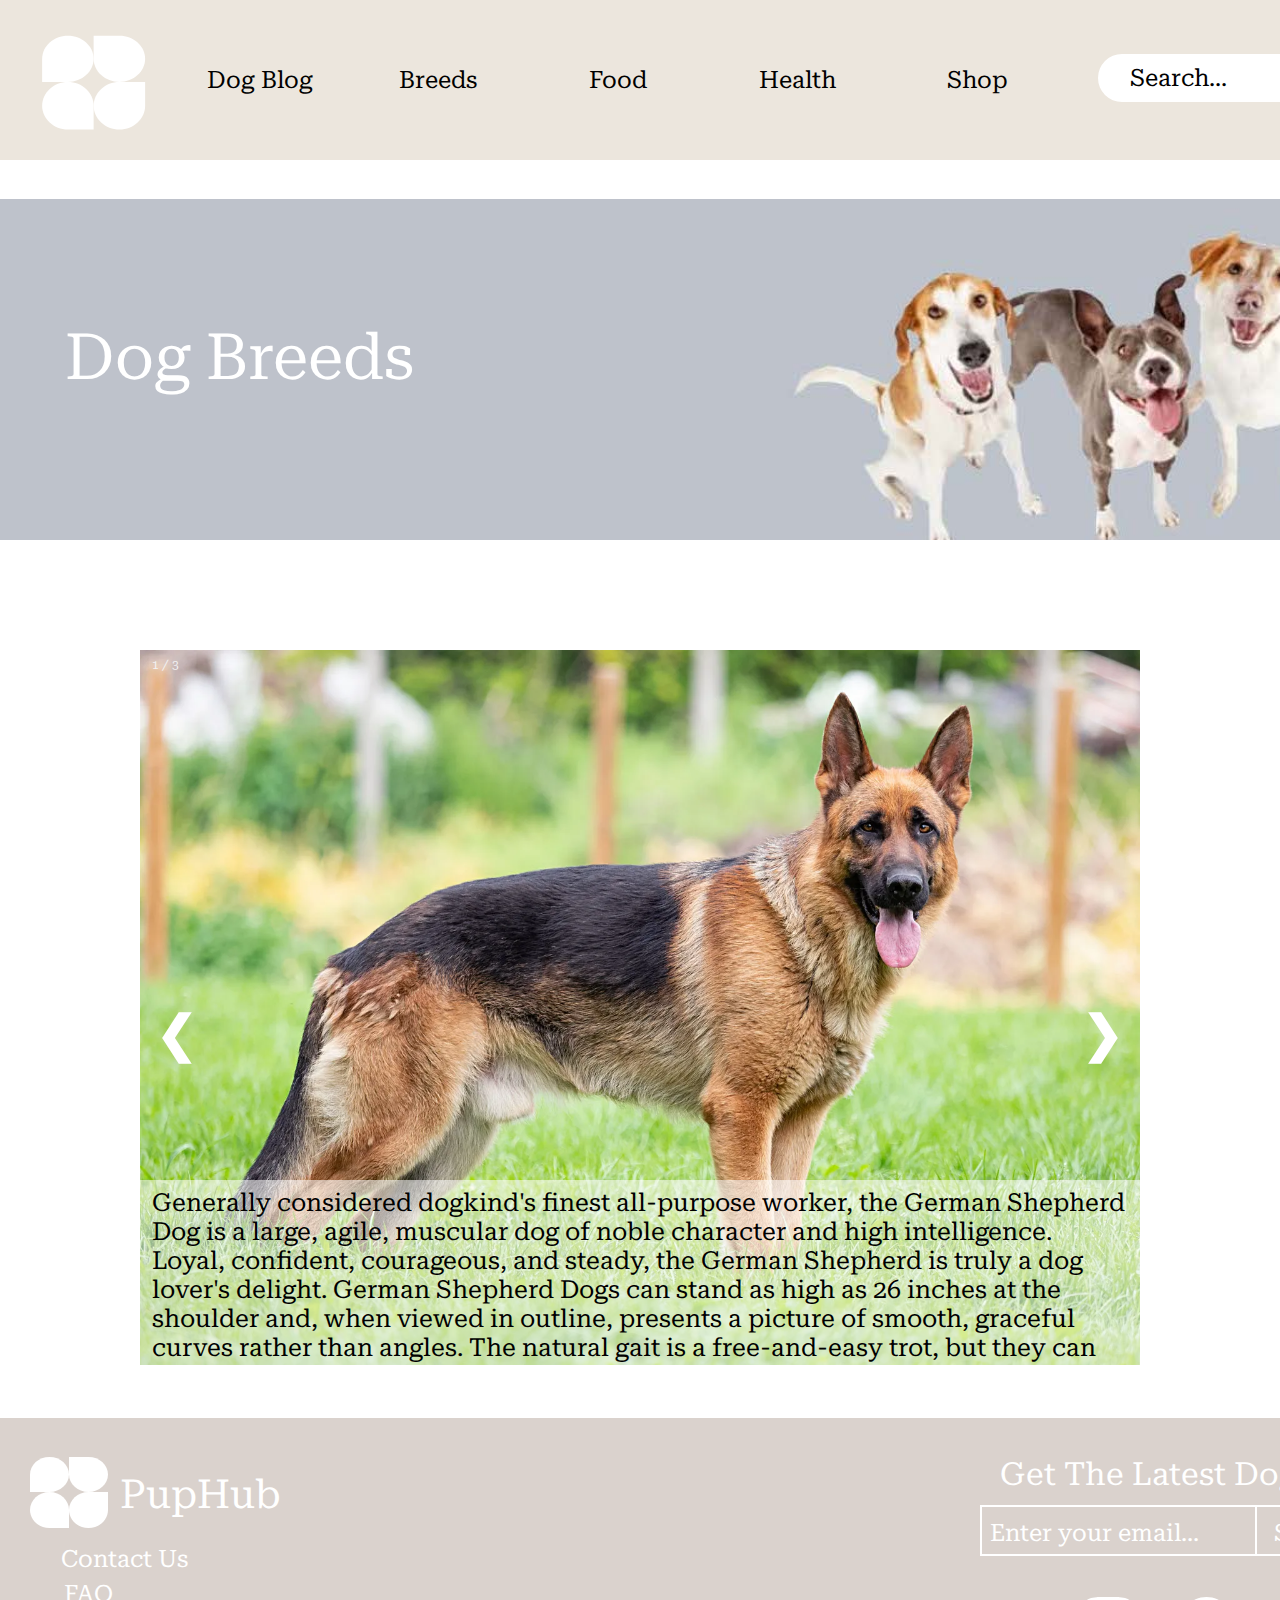
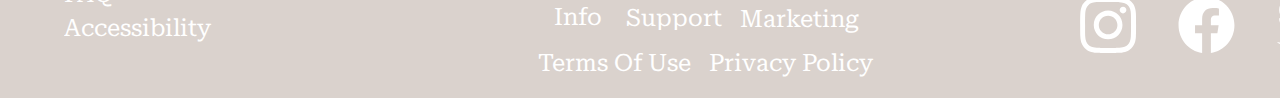
<file: breeds.html>
<!DOCTYPE html>
<html>
  <head>
    <meta charset="utf-8" />
    <meta name="viewport" content="initial-scale=1, width=device-width" />
    <link rel="stylesheet" href="./assets/stylesheets/breeds.css" />
    <link
      rel="stylesheet"
      href="https://fonts.googleapis.com/css2?family=Roboto Serif:wght@400&display=swap"
    />
  </head>
  <body>
    <div class="breeds">
      <div class="footer-frame">
        <img class="icon-instagram" alt="" src="./assets/images/-icon-instagram.svg" />

        <div class="info-frame">
          <div class="info">Info</div>
        </div>
        <div class="support-frame">
          <div class="support">Support</div>
        </div>
        <div class="marketing-frame">
          <div class="marketing">Marketing</div>
        </div>
        <div class="term-of-use-frame">
          <div class="terms-of-use">Terms Of Use</div>
        </div>
        <div class="privacy-frame">
          <div class="privacy-policy">Privacy Policy</div>
        </div>
        <div class="email-frame">
          <div class="enter-your-email">Enter your email...</div>
        </div>
        <div class="subscribe-frame">
          <div class="subscribe">Subscribe</div>
        </div>
        <div class="news-frame">
          <div class="get-the-latest">Get The Latest Dog News!</div>
        </div>
        <img class="logo-icon" alt="" src="./assets/images/logo.svg" />

        <div class="puphub-frame">
          <div class="puphub">PupHub</div>
        </div>
        <div class="contact-us-frame">
          <div class="contact-us">Contact Us</div>
        </div>
        <div class="faq-frame">
          <div class="faq">FAQ</div>
        </div>
        <div class="accessibility-frame">
          <div class="accessibility">Accessibility</div>
        </div>
      </div>
      <div class="breeds-frame">
        <img class="breeds-1-icon" alt="" src="./assets/images/breeds-1@2x.png" />

        <div class="breeds-text-frame">
          <div class="marketing">Dog Breeds</div>
        </div>
      </div>
  <!-- Slideshow container -->
    <div class="slideshow-container">

      <div class="mySlides fade">
          <div class="numbertext">1 / 3</div>
          <img src="./assets/images/German-Shepherd-dog-Alsatian.webp" style="width:100%;" />
          <div class="text">Generally considered dogkind's finest all-purpose worker, the 
            German Shepherd Dog is a large, agile, muscular dog of noble character and high 
            intelligence. Loyal, confident, courageous, and steady, the German Shepherd is 
            truly a dog lover's delight. German Shepherd Dogs can stand as high as 26 inches 
            at the shoulder and, when viewed in outline, presents a picture of smooth, graceful 
            curves rather than angles. The natural gait is a free-and-easy trot, but they can 
            turn it up a notch or two and reach great speeds. There are many reasons why German 
            Shepherds stand in the front rank of canine royalty, but experts say their defining 
            attribute is character: loyalty, courage, confidence, the ability to learn commands 
            for many tasks, and the willingness to put their life on the line in defense of loved 
            ones. German Shepherds will be gentle family pets and steadfast guardians, but, the 
            breed standard says, there's a 'certain aloofness that does not lend itself to immediate 
            and indiscriminate friendships.</div>
      </div>

      <div class="mySlides fade">
          <div class="numbertext">2 / 3</div>
          <img src="./assets/images/Golden_Retriever_Dukedestiny01_drvd.jpg" style="width:100%;" />
          <div class="text">The Golden Retriever, an exuberant Scottish gundog of great beauty, stands 
            among America's most popular dog breeds. They are serious workers at hunting and field work, 
            as guides for the blind, and in search-and-rescue, enjoy obedience and other competitive events, 
            and have an endearing love of life when not at work. The Golden Retriever is a sturdy, muscular 
            dog of medium size, famous for the dense, lustrous coat of gold that gives the breed its name. The 
            broad head, with its friendly and intelligent eyes, short ears, and straight muzzle, is a breed hallmark. 
            In motion, Goldens move with a smooth, powerful gait, and the feathery tail is carried, as breed fanciers 
            say, with a 'merry action.' The most complete records of the development of the Golden Retriever are included 
            in the record books that were kept from 1835 until about 1890 by the gamekeepers at the Guisachan (pronounced 
            Gooeesicun) estate of Lord Tweedmouth at Inverness-Shire, Scotland. These records were released to public notice 
            in Country Life in 1952, when Lord Tweedmouth's great-nephew, the sixth Earl of Ilchester, historian and sportsman, 
            published material that had been left by his ancestor. They provided factual confirmation to the stories that had 
            been handed down through generations. Goldens are outgoing, trustworthy, and eager-to-please family dogs, and relatively 
            easy to train. They take a joyous and playful approach to life and maintain this puppyish behavior into adulthood. These 
            energetic, powerful gundogs enjoy outdoor play. For a breed built to retrieve waterfowl for hours on end, swimming and 
            fetching are natural pastimes.</div>
      </div>

      <div class="mySlides fade">
          <div class="numbertext">3 / 3</div>
          <img src="./assets/images/Labrador-Retrievers-three-colors.jpg" style="width:100%;"/>
          <div class="text">The sweet-faced, lovable Labrador Retriever is America's most popular 
            dog breed. Labs are friendly, outgoing, and high-spirited companions who have more than 
            enough affection to go around for a family looking for a medium-to-large dog. The sturdy,
             well-balanced Labrador Retriever can, depending on the sex, stand from 21.5 to 24.5 inches 
             at the shoulder and weigh between 55 to 80 pounds. The dense, hard coat comes in yellow, black, 
             and a luscious chocolate. The head is wide, the eyes glimmer with kindliness, and the thick, 
             tapering 'otter tail' seems to be forever signaling the breed's innate eagerness. Labs are famously 
             friendly. They are companionable housemates who bond with the whole family, and they socialize well 
             with neighbor dogs and humans alike. But don't mistake his easygoing personality for low energy: 
             The Lab is an enthusiastic athlete that requires lots of exercise, like swimming and marathon games 
             of fetch, to keep physically and mentally fit.</div>
      </div>

      <!-- Next and previous buttons-->
      <a class="prev" onclick="plusSlides(-1)">&#10094;</a>
      <a class="next" onclick="plusSlides(1)">&#10095;</a>
  </div>
  <br>

  <!-- The dots/cicrles -->
  <div style="text-align:center">
      <span class="dot" onclick="currentSlide(1)"></span>
      <span class="dot" onclick="currentSlide(2)"></span>
      <span class="dot" onclick="currentSlide(3)"></span>
  </div>  
      <div class="nav-bar">
        <div class="logo-icon1">
          <a href="index.html"><img src="./assets/images/logo1.svg" style="width: 146px; height: 136px;"></a>
        </div>
        <div class="dog-blog-frame" id="dogBlogFrame">
          <div class="dog-blog">
            <li><a href="dog-blog.html">Dog Blog</a></li>
          </div>
        </div>
        <div class="health-frame" id="breedsFrameContainer1">
          <div class="breeds1">
            <li><a href="breeds.html">Breeds</a></li>
          </div>
        </div>
        <div class="dog-blog-frame" id="foodFrameContainer">
          <div class="food">
            <li><a href="food.html">Food</a></li>
          </div>
        </div>
        <div class="health-frame" id="healthFrameContainer">
          <div class="health">
            <li><a href="health.html">Health</a></li>
          </div>
        </div>
        <div class="shop-frame" id="shopFrameContainer">
          <div class="shop">
            <li><a href="shop.html">Shop</a></li>
          </div>
        </div>
        <div class="search-rectangle">
          <div class="search-bar-white"></div>
          <div class="search">Search...</div>
        </div>
      </div>
    </div>

    <script>
      let slideIndex = 1;
        showSlides(slideIndex);

        // Next/previous controls
        function plusSlides(n) {
            showSlides(slideIndex += n);
        }

        // Thumbnail image controls
        function currentSlide(n) {
            showSlides(slideIndex = n);
        }

        function showSlides(n) {
            let i;
            let slides = document.getElementsByClassName("mySlides");
            let dots = document.getElementsByClassName("dots");
            if (n > slides.length) {slideIndex = 1}
            if (n < 1) {slideIndex = slides.length}
            for (i = 0; i < slides.length; i++) {slides[i].style.display = "none";}
            for (i = 0; i < dots.length; i++) {dots[i].className.replace("active", "");}
            slides[slideIndex-1].style.display = "block"; 
            dots[slideIndex-1].className += "active";
        }
      </script>
  </body>
</html>
</file>
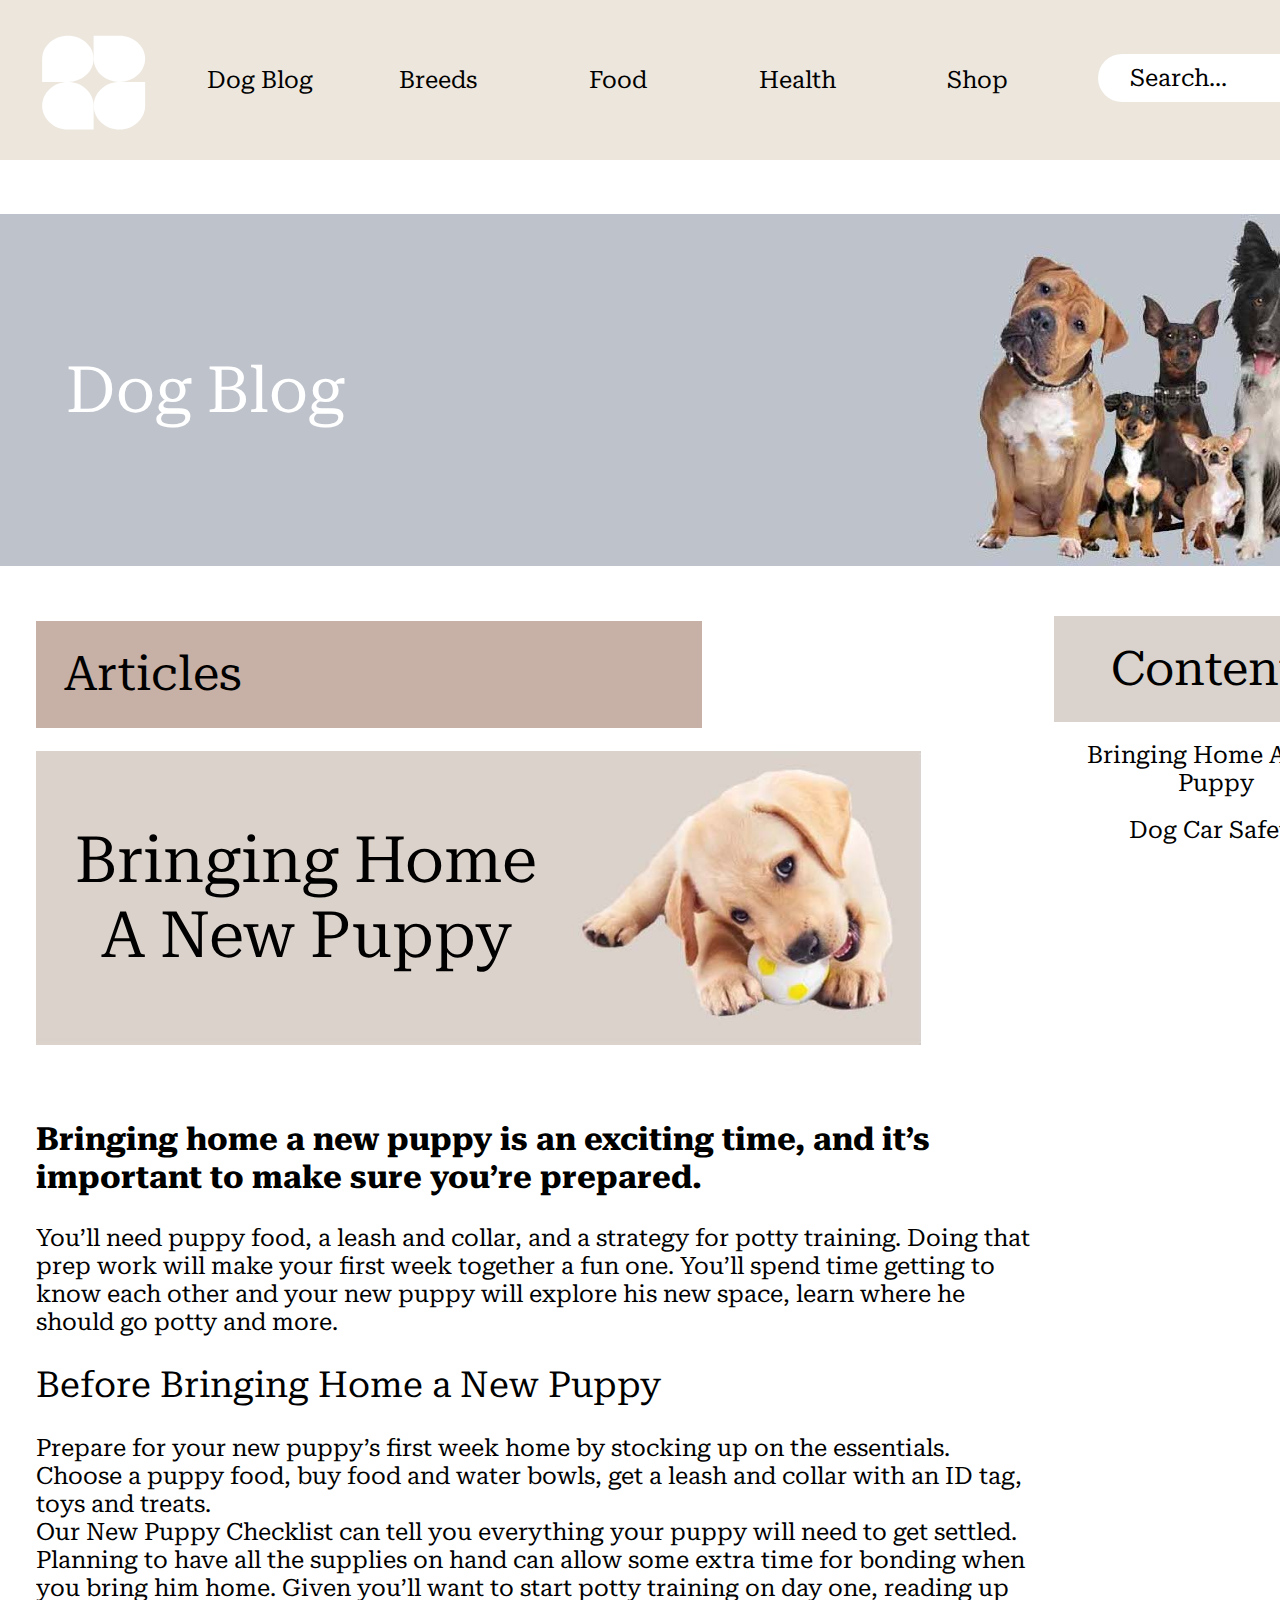
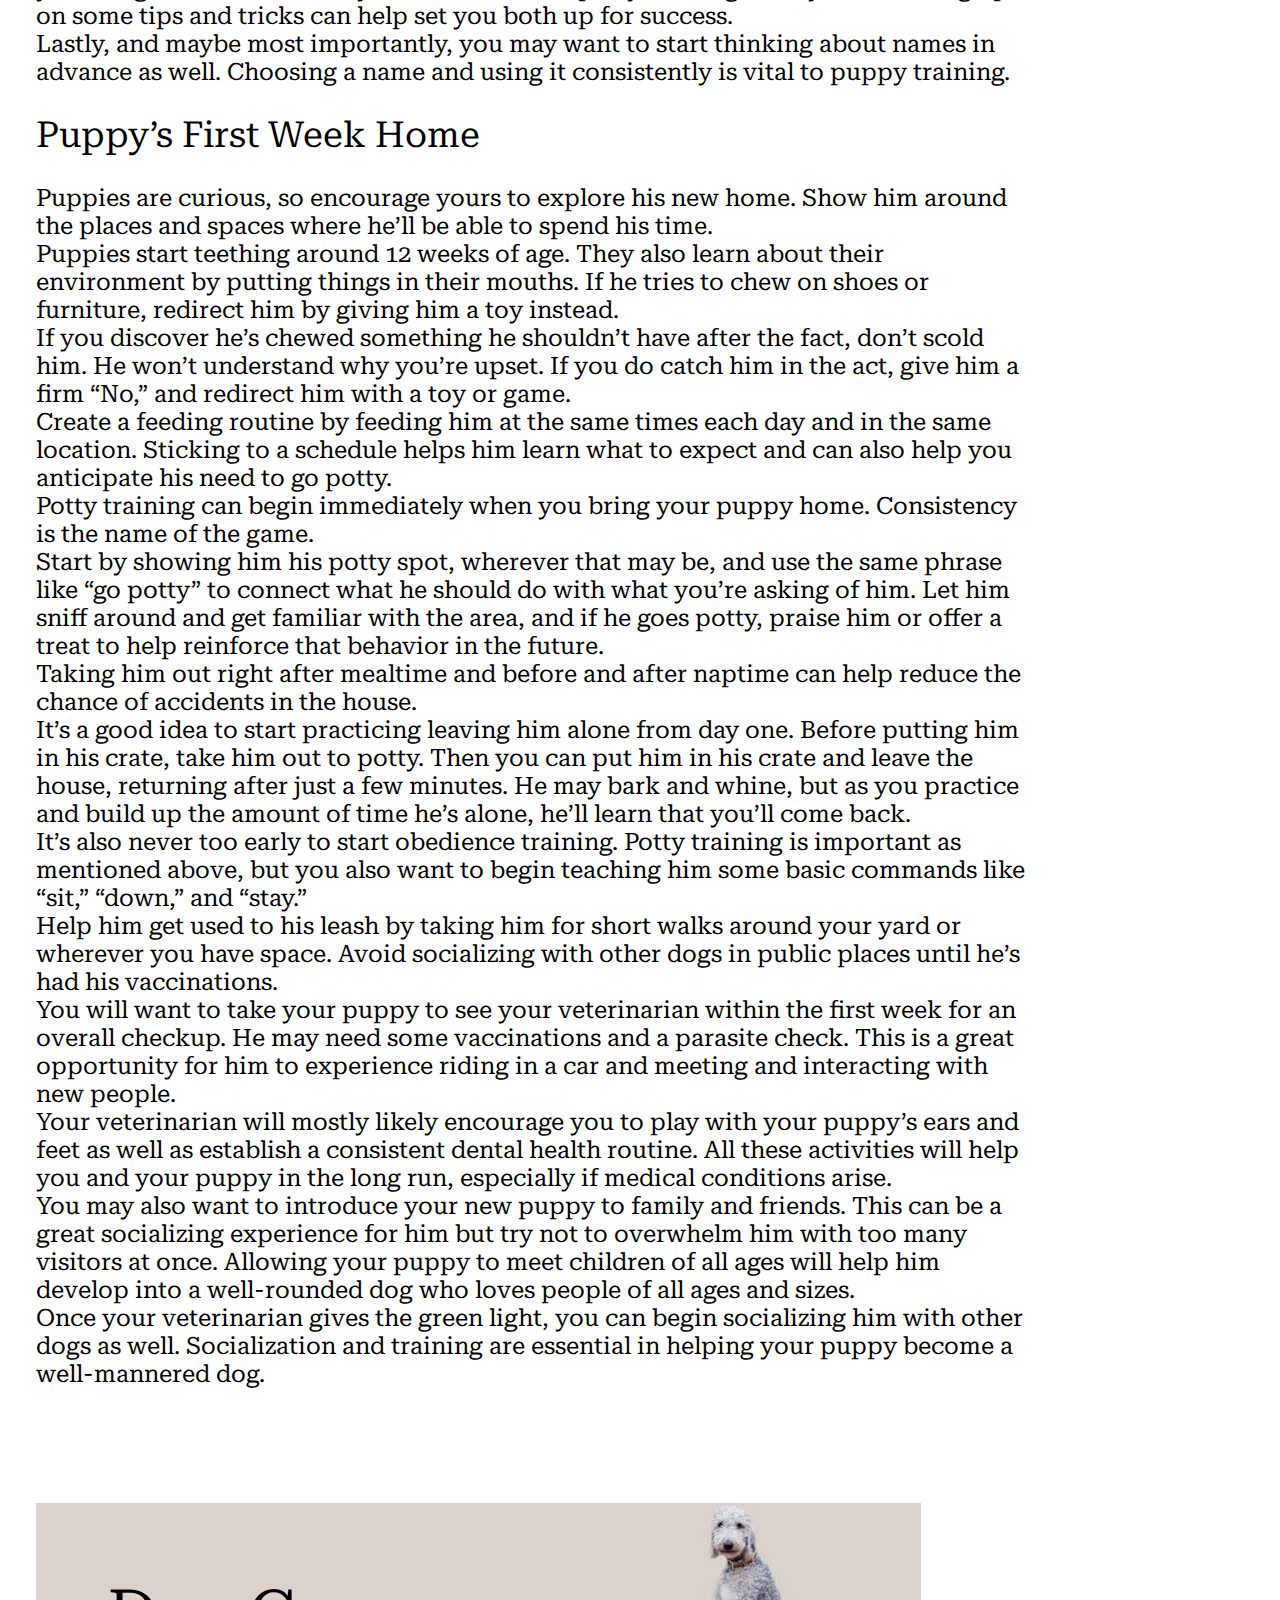
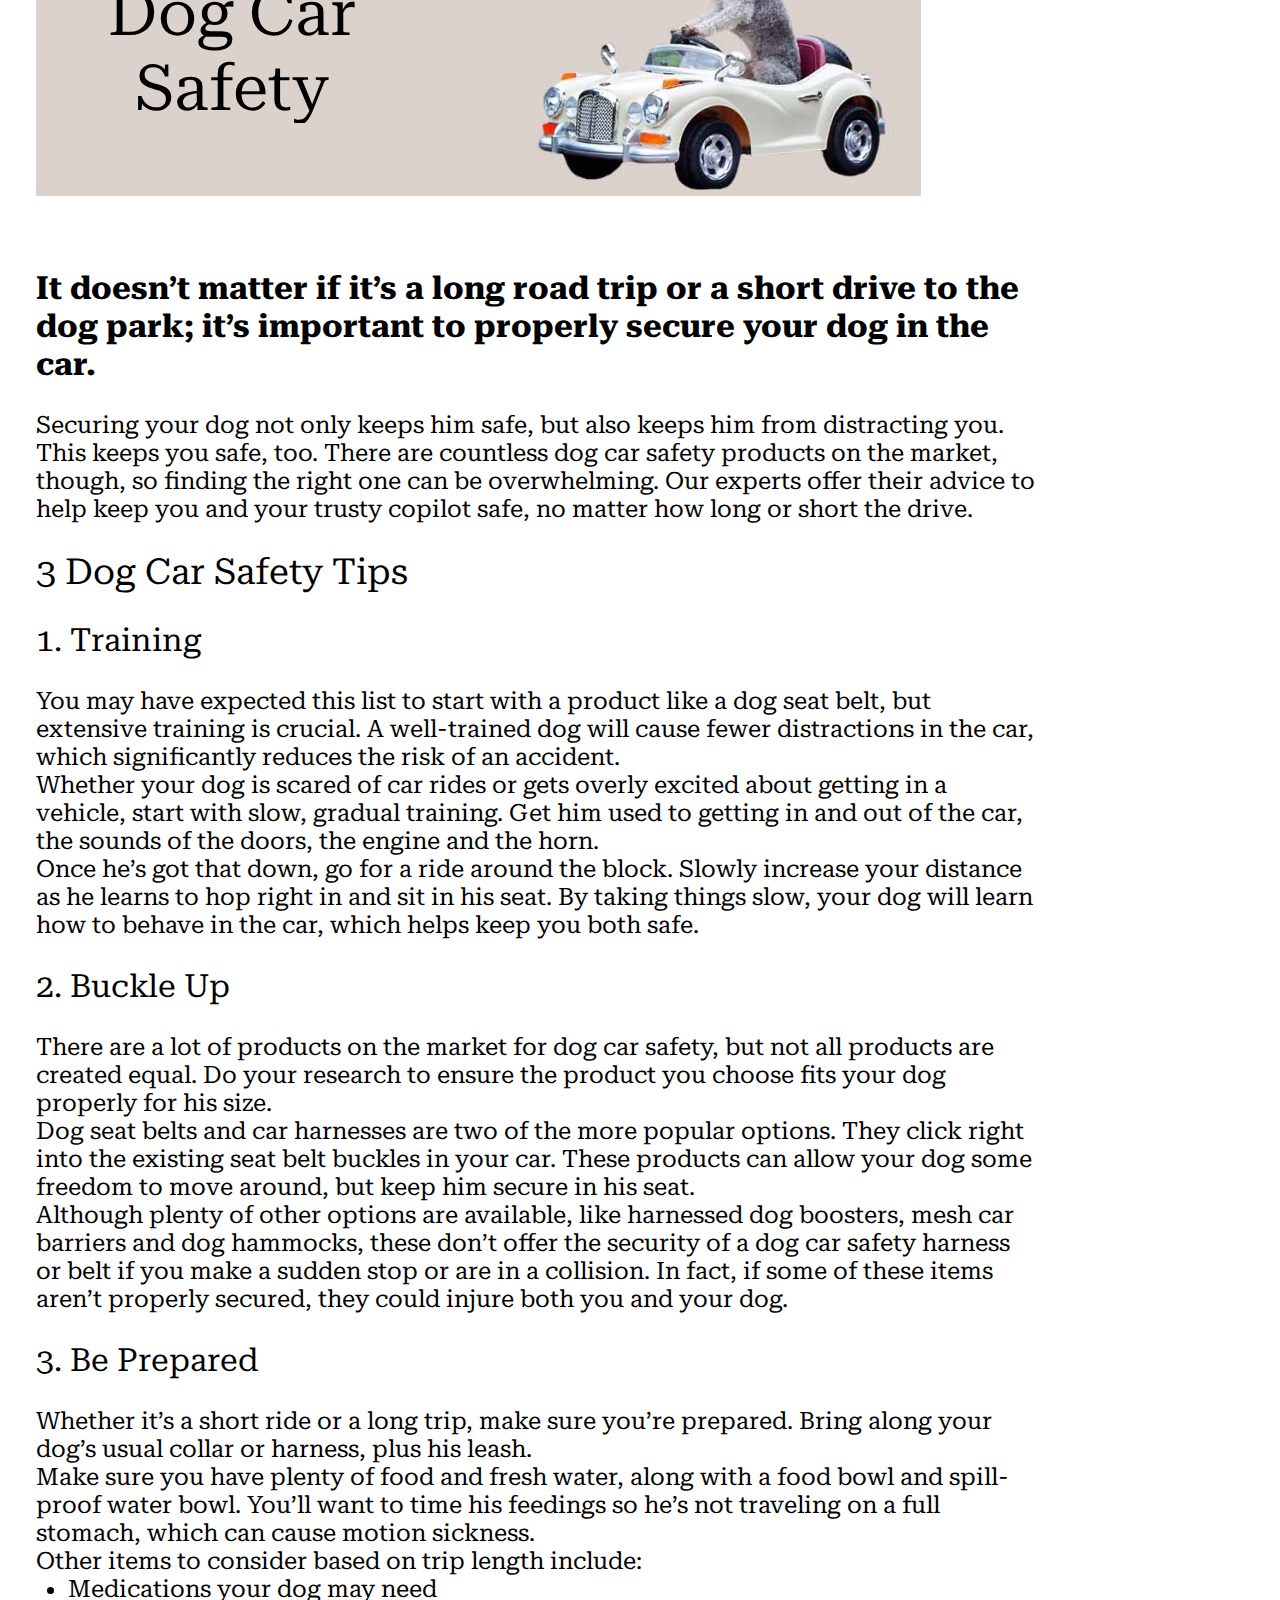
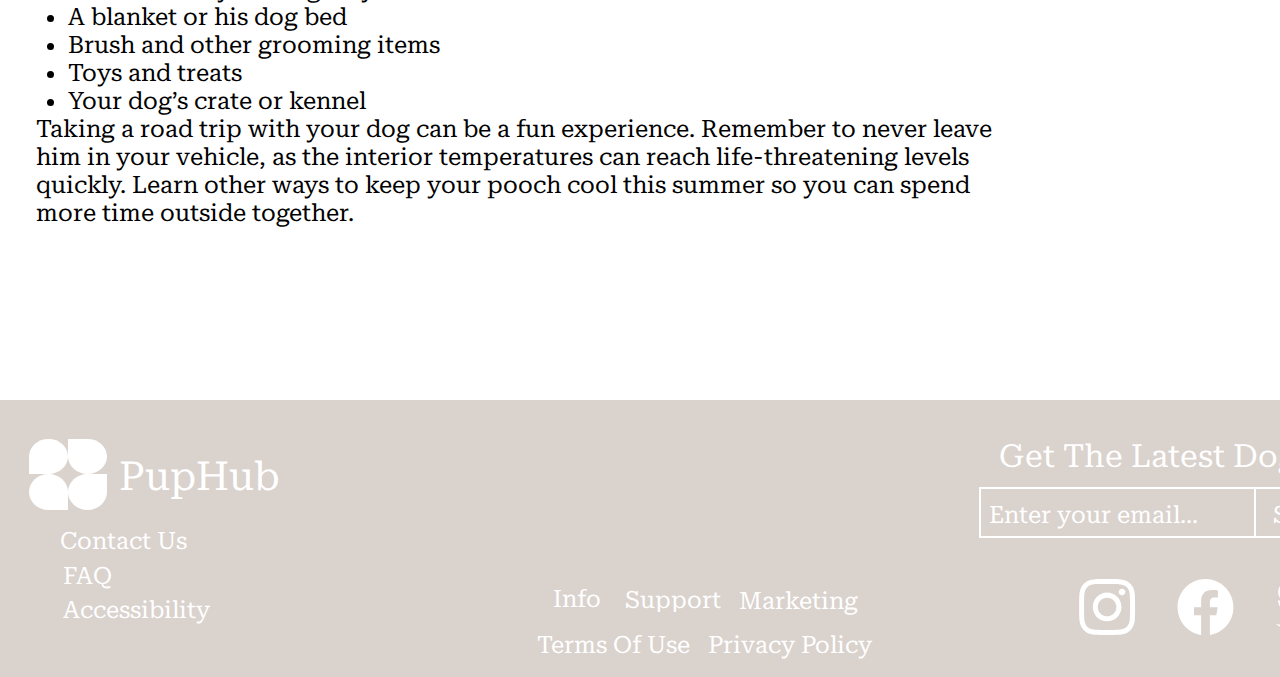
<file: dog-blog.html>
<!DOCTYPE html>
<html>
  <head>
    <meta charset="utf-8" />
    <meta name="viewport" content="initial-scale=1, width=device-width" />
    <link rel="stylesheet" href="./assets/stylesheets/dog-blog.css" />
    <link
      rel="stylesheet"
      href="https://fonts.googleapis.com/css2?family=Roboto Serif:wght@400;700&display=swap"
    />
  </head>
  <body>
    <div class="dog-blog-page">
      <div class="dog-blog-iage-frame">
        <img
          class="dog-blog-image"
          alt=""
          src="./assets/images/dog-blog-image@2x.png"
        />

        <div class="dog-blog-text-frame">
          <div class="contents">Dog Blog</div>
        </div>
      </div>
      <div class="articles-frame">
        <div class="articles">Articles</div>
      </div>
      <div class="new-puppy-frame">
        <img
          class="dog-banner-1"
          alt=""
          src="./assets/images/dog-banner-1@2x.png"
          data-scroll-to="dogBanner1"
        />

        <div class="new-puppy-text-frame">
          <div class="new-puppy-text-container">
            <p class="bringing-home">Bringing Home</p>
            <p class="bringing-home">A New Puppy</p>
          </div>
        </div>
      </div>
      <div class="dog-car-safey-frame">
        <img
          class="driving-1-icon"
          alt=""
          src="./assets/images/driving-1@2x.png"
          data-scroll-to="driving1Image"
        />

        <div class="dog-car-safety-text-frame">
          <div class="dog-car-safety-container">
            <p class="bringing-home">Dog Car</p>
            <p class="bringing-home">Safety</p>
          </div>
        </div>
      </div>
      <div class="article-1-body-frame">
        <div class="article-1-text-container">
          <p class="bringing-home-a-new-puppy-is-a">
            <b>
              <span
                >Bringing home a new puppy is an exciting time, and it’s
                important to make sure you’re prepared.
              </span>
            </b>
          </p>
          <p class="bringing-home">
            <span>
              <b>&nbsp;</b>
            </span>
          </p>
          <p class="bringing-home">
            <span>
              <span
                >You’ll need puppy food, a leash and collar, and a strategy for
                potty training. Doing that prep work will make your first week
                together a fun one. You’ll spend time getting to know each other
                and your new puppy will explore his new space, learn where he
                should go potty and more.</span
              >
            </span>
          </p>
          <p class="bringing-home">
            <span>
              <span>&nbsp;</span>
            </span>
          </p>
          <p class="before-bringing-home-a-new-pup">
            <span>
              <span>Before Bringing Home a New Puppy</span>
            </span>
          </p>
          <p class="bringing-home">
            <span>
              <span>&nbsp;</span>
            </span>
          </p>
          <p class="bringing-home">
            <span>
              <span
                >Prepare for your new puppy’s first week home by stocking up on
                the essentials. Choose a puppy food, buy food and water bowls,
                get a leash and collar with an ID tag, toys and treats.</span
              >
            </span>
          </p>
          <p class="bringing-home">
            <span>
              <span
                >Our New Puppy Checklist can tell you everything your puppy will
                need to get settled. Planning to have all the supplies on hand
                can allow some extra time for bonding when you bring him home.
                Given you’ll want to start potty training on day one, reading up
                on some tips and tricks can help set you both up for
                success.</span
              >
            </span>
          </p>
          <p class="bringing-home">
            <span>
              <span
                >Lastly, and maybe most importantly, you may want to start
                thinking about names in advance as well. Choosing a name and
                using it consistently is vital to puppy training.</span
              >
            </span>
          </p>
          <p class="bringing-home">
            <span>
              <span>&nbsp;</span>
            </span>
          </p>
          <p class="before-bringing-home-a-new-pup">
            <span>
              <span>Puppy’s First Week Home</span>
            </span>
          </p>
          <p class="bringing-home">
            <span>
              <span>&nbsp;</span>
            </span>
          </p>
          <p class="bringing-home">
            <span>
              <span
                >Puppies are curious, so encourage yours to explore his new
                home. Show him around the places and spaces where he’ll be able
                to spend his time.</span
              >
            </span>
          </p>
          <p class="bringing-home">
            <span>
              <span
                >Puppies start teething around 12 weeks of age. They also learn
                about their environment by putting things in their mouths. If he
                tries to chew on shoes or furniture, redirect him by giving him
                a toy instead.</span
              >
            </span>
          </p>
          <p class="bringing-home">
            <span>
              <span
                >If you discover he’s chewed something he shouldn’t have after
                the fact, don’t scold him. He won’t understand why you’re upset.
                If you do catch him in the act, give him a firm “No,” and
                redirect him with a toy or game.</span
              >
            </span>
          </p>
          <p class="bringing-home">
            <span>
              <span
                >Create a feeding routine by feeding him at the same times each
                day and in the same location. Sticking to a schedule helps him
                learn what to expect and can also help you anticipate his need
                to go potty.</span
              >
            </span>
          </p>
          <p class="bringing-home">
            <span>
              <span
                >Potty training can begin immediately when you bring your puppy
                home. Consistency is the name of the game.</span
              >
            </span>
          </p>
          <p class="bringing-home">
            <span>
              <span
                >Start by showing him his potty spot, wherever that may be, and
                use the same phrase like “go potty” to connect what he should do
                with what you’re asking of him. Let him sniff around and get
                familiar with the area, and if he goes potty, praise him or
                offer a treat to help reinforce that behavior in the
                future.</span
              >
            </span>
          </p>
          <p class="bringing-home">
            <span>
              <span
                >Taking him out right after mealtime and before and after
                naptime can help reduce the chance of accidents in the
                house.</span
              >
            </span>
          </p>
          <p class="bringing-home">
            <span>
              <span
                >It’s a good idea to start practicing leaving him alone from day
                one. Before putting him in his crate, take him out to potty.
                Then you can put him in his crate and leave the house, returning
                after just a few minutes. He may bark and whine, but as you
                practice and build up the amount of time he’s alone, he’ll learn
                that you’ll come back.</span
              >
            </span>
          </p>
          <p class="bringing-home">
            <span>
              <span
                >It’s also never too early to start obedience training. Potty
                training is important as mentioned above, but you also want to
                begin teaching him some basic commands like “sit,” “down,” and
                “stay.”</span
              >
            </span>
          </p>
          <p class="bringing-home">
            <span>
              <span
                >Help him get used to his leash by taking him for short walks
                around your yard or wherever you have space. Avoid socializing
                with other dogs in public places until he’s had his
                vaccinations.</span
              >
            </span>
          </p>
          <p class="bringing-home">
            <span>
              <span
                >You will want to take your puppy to see your veterinarian
                within the first week for an overall checkup. He may need some
                vaccinations and a parasite check. This is a great opportunity
                for him to experience riding in a car and meeting and
                interacting with new people.</span
              >
            </span>
          </p>
          <p class="bringing-home">
            <span>
              <span
                >Your veterinarian will mostly likely encourage you to play with
                your puppy’s ears and feet as well as establish a consistent
                dental health routine. All these activities will help you and
                your puppy in the long run, especially if medical conditions
                arise.</span
              >
            </span>
          </p>
          <p class="bringing-home">
            <span>
              <span
                >You may also want to introduce your new puppy to family and
                friends. This can be a great socializing experience for him but
                try not to overwhelm him with too many visitors at once.
                Allowing your puppy to meet children of all ages will help him
                develop into a well-rounded dog who loves people of all ages and
                sizes.</span
              >
            </span>
          </p>
          <p class="bringing-home">
            <span>
              <span
                >Once your veterinarian gives the green light, you can begin
                socializing him with other dogs as well. Socialization and
                training are essential in helping your puppy become a
                well-mannered dog.</span
              >
            </span>
          </p>
        </div>
      </div>
      <div class="article-2-frame">
        <div class="article-1-text-container">
          <p class="bringing-home-a-new-puppy-is-a">
            <b
              >It doesn’t matter if it’s a long road trip or a short drive to
              the dog park; it’s important to properly secure your dog in the
              car.</b
            >
          </p>
          <p class="bringing-home">
            <b>&nbsp;</b>
          </p>
          <p class="bringing-home">
            <span>
              <span
                >Securing your dog not only keeps him safe, but also keeps him
                from distracting you. This keeps you safe, too. There are
                countless dog car safety products on the market, though, so
                finding the right one can be overwhelming. Our experts offer
                their advice to help keep you and your trusty copilot safe, no
                matter how long or short the drive.</span
              >
            </span>
          </p>
          <p class="bringing-home">
            <span>
              <span>&nbsp;</span>
            </span>
          </p>
          <p class="before-bringing-home-a-new-pup">
            <span>
              <span>3 Dog Car Safety Tips</span>
            </span>
          </p>
          <p class="bringing-home">
            <span>
              <span>&nbsp;</span>
            </span>
          </p>
          <p class="bringing-home-a-new-puppy-is-a">
            <span>
              <span>1. Training</span>
            </span>
          </p>
          <p class="bringing-home">
            <span>
              <span>&nbsp;</span>
            </span>
          </p>
          <p class="bringing-home">
            <span>
              <span
                >You may have expected this list to start with a product like a
                dog seat belt, but extensive training is crucial. A well-trained
                dog will cause fewer distractions in the car, which
                significantly reduces the risk of an accident.</span
              >
            </span>
          </p>
          <p class="bringing-home">
            <span>
              <span
                >Whether your dog is scared of car rides or gets overly excited
                about getting in a vehicle, start with slow, gradual training.
                Get him used to getting in and out of the car, the sounds of the
                doors, the engine and the horn.</span
              >
            </span>
          </p>
          <p class="bringing-home">
            <span>
              <span
                >Once he’s got that down, go for a ride around the block. Slowly
                increase your distance as he learns to hop right in and sit in
                his seat. By taking things slow, your dog will learn how to
                behave in the car, which helps keep you both safe.</span
              >
            </span>
          </p>
          <p class="bringing-home">
            <span>
              <span>&nbsp;</span>
            </span>
          </p>
          <p class="bringing-home-a-new-puppy-is-a">
            <span>
              <span>2. Buckle Up</span>
            </span>
          </p>
          <p class="bringing-home">
            <span>
              <span>&nbsp;</span>
            </span>
          </p>
          <p class="bringing-home">
            <span>
              <span
                >There are a lot of products on the market for dog car safety,
                but not all products are created equal. Do your research to
                ensure the product you choose fits your dog properly for his
                size.</span
              >
            </span>
          </p>
          <p class="bringing-home">
            <span>
              <span
                >Dog seat belts and car harnesses are two of the more popular
                options. They click right into the existing seat belt buckles in
                your car. These products can allow your dog some freedom to move
                around, but keep him secure in his seat.</span
              >
            </span>
          </p>
          <p class="bringing-home">
            <span>
              <span
                >Although plenty of other options are available, like harnessed
                dog boosters, mesh car barriers and dog hammocks, these don’t
                offer the security of a dog car safety harness or belt if you
                make a sudden stop or are in a collision. In fact, if some of
                these items aren’t properly secured, they could injure both you
                and your dog.</span
              >
            </span>
          </p>
          <p class="bringing-home">
            <span>
              <span>&nbsp;</span>
            </span>
          </p>
          <p class="bringing-home-a-new-puppy-is-a">
            <span>
              <span>3. Be Prepared</span>
            </span>
          </p>
          <p class="bringing-home">
            <span>
              <span>&nbsp;</span>
            </span>
          </p>
          <p class="bringing-home">
            <span>
              <span
                >Whether it’s a short ride or a long trip, make sure you’re
                prepared. Bring along your dog’s usual collar or harness, plus
                his leash.</span
              >
            </span>
          </p>
          <p class="bringing-home">
            <span>
              <span
                >Make sure you have plenty of food and fresh water, along with a
                food bowl and spill-proof water bowl. You’ll want to time his
                feedings so he’s not traveling on a full stomach, which can
                cause motion sickness.</span
              >
            </span>
          </p>
          <p class="bringing-home">
            <span>
              <span>Other items to consider based on trip length include:</span>
            </span>
          </p>
          <ul class="medications-your-dog-may-need">
            <li class="a-blanket-or-his-dog-bed">
              <span>
                <span>Medications your dog may need</span>
              </span>
            </li>
            <li class="a-blanket-or-his-dog-bed">
              <span>
                <span>A blanket or his dog bed</span>
              </span>
            </li>
            <li class="a-blanket-or-his-dog-bed">
              <span>
                <span>Brush and other grooming items</span>
              </span>
            </li>
            <li class="a-blanket-or-his-dog-bed">
              <span>
                <span>Toys and treats</span>
              </span>
            </li>
            <li class="a-blanket-or-his-dog-bed">
              <span>
                <span>Your dog’s crate or kennel</span>
              </span>
            </li>
          </ul>
          <p class="bringing-home">
            <span>
              <span
                >Taking a road trip with your dog can be a fun experience.
                Remember to never leave him in your vehicle, as the interior
                temperatures can reach life-threatening levels quickly. Learn
                other ways to keep your pooch cool this summer so you can spend
                more time outside together.</span
              >
            </span>
          </p>
        </div>
      </div>
      <div class="footer-frame">
        <img class="icon-instagram" alt="" src="./assets/images/-icon-instagram.svg" />

        <div class="info-frame">
          <div class="info">Info</div>
        </div>
        <div class="support-frame">
          <div class="support">Support</div>
        </div>
        <div class="marketing-frame">
          <div class="marketing">Marketing</div>
        </div>
        <div class="term-of-use-frame">
          <div class="terms-of-use">Terms Of Use</div>
        </div>
        <div class="privacy-frame">
          <div class="privacy-policy">Privacy Policy</div>
        </div>
        <div class="email-frame">
          <div class="enter-your-email">Enter your email...</div>
        </div>
        <div class="subscribe-frame">
          <div class="subscribe">Subscribe</div>
        </div>
        <div class="news-frame">
          <div class="get-the-latest">Get The Latest Dog News!</div>
        </div>
        <img class="logo-icon1" alt="" src="./assets/images/logo1.svg" />

        <div class="puphub-frame">
          <div class="puphub">PupHub</div>
        </div>
        <div class="contact-us-frame">
          <div class="contact-us">Contact Us</div>
        </div>
        <div class="faq-frame">
          <div class="faq">FAQ</div>
        </div>
        <div class="accessibility-frame">
          <div class="accessibility">Accessibility</div>
        </div>
      </div>
      <div class="contents-frame-1">
        <div class="contents-frame">
          <div class="contents">Contents</div>
        </div>
        <div class="new-puppy-contents-frame">
          <div class="bringing-home-a-container" id="bringingHomeA">
            <p class="bringing-home">Bringing Home A New</p>
            <p class="bringing-home">Puppy</p>
          </div>
        </div>
        <div
          class="dog-car-safety-contents-frame"
          id="dogCarSafetyContentsFrame"
        >
          <div class="contents">Dog Car Safety</div>
        </div>
      </div>
      <div class="nav-bar">
        <div class="logo-icon">
          <a href="index.html"><img src="./assets/images/logo1.svg" style="width: 146px; height: 136px;"></a>
        </div>
        <div class="dog-blog-frame" id="dogBlogFrame">
          <div class="dog-blog">
            <li><a href="dog-blog.html">Dog Blog</a></li>
          </div>
        </div>
        <div class="breeds-frame" id="breedsFrameContainer">
          <div class="breeds">
            <li><a href="breeds.html">Breeds</a></li>
          </div>
        </div>
        <div class="dog-blog-frame" id="foodFrameContainer">
          <div class="food">
            <li><a href="food.html">Food</a></li>
          </div>
        </div>
        <div class="breeds-frame" id="healthFrameContainer">
          <div class="health">
            <li><a href="health.html">Health</a></li>
          </div>
        </div>
        <div class="shop-frame" id="shopFrameContainer">
          <div class="shop">
            <li><a href="shop.html">Shop</a></li>
          </div>
        </div>
        <div class="search-rectangle">
          <div class="search-bar-white"></div>
          <div class="search">Search...</div>
        </div>
      </div>
    </div>

    <script>
      var bringingHomeA = document.getElementById("bringingHomeA");
      if (bringingHomeA) {
        bringingHomeA.addEventListener("click", function () {
          var anchor = document.querySelector("[data-scroll-to='dogBanner1']");
          if (anchor) {
            anchor.scrollIntoView({ block: "start", behavior: "smooth" });
          }
        });
      }
      
      var dogCarSafetyContentsFrame = document.getElementById(
        "dogCarSafetyContentsFrame"
      );
      if (dogCarSafetyContentsFrame) {
        dogCarSafetyContentsFrame.addEventListener("click", function () {
          var anchor = document.querySelector("[data-scroll-to='driving1Image']");
          if (anchor) {
            anchor.scrollIntoView({ block: "start", behavior: "smooth" });
          }
        });
      }
      </script>
  </body>
</html>
</file>
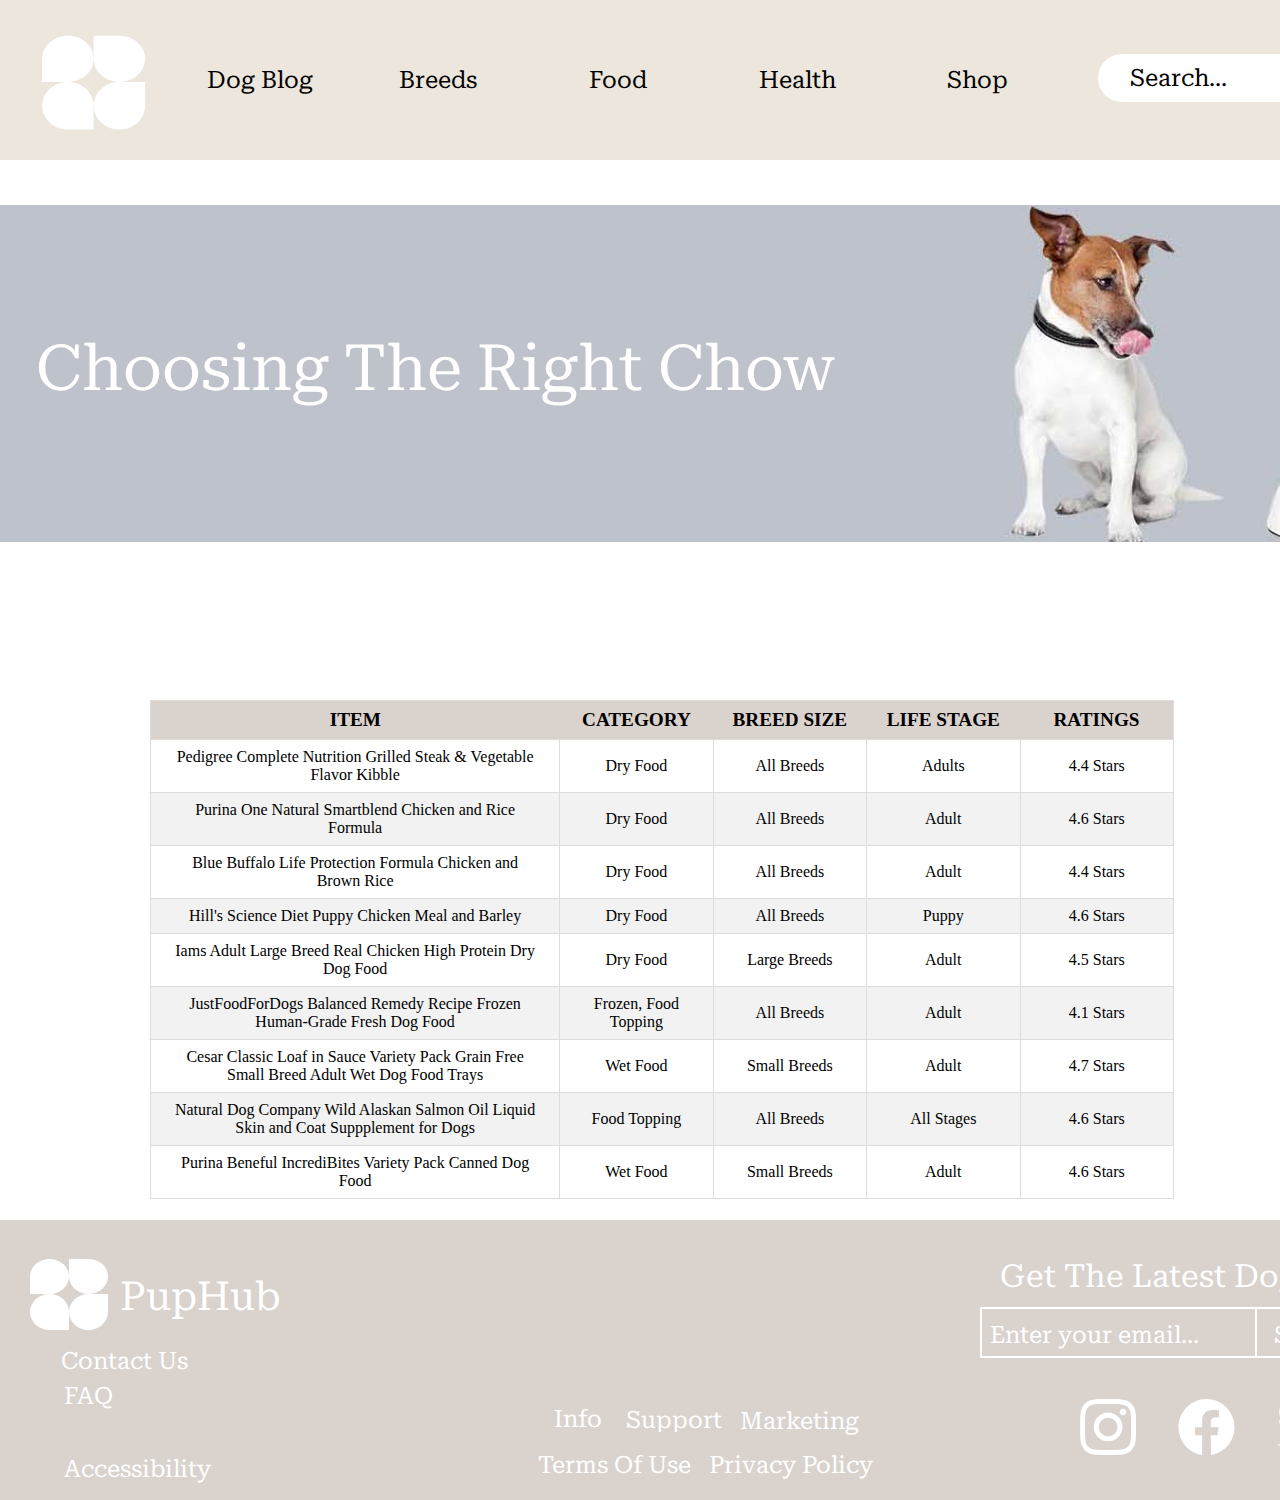
<file: food.html>
<!DOCTYPE html>
<html>
<head>
<title>Sort a HTML Table Alphabetically</title>
    <link rel="stylesheet" href="./assets/stylesheets/food.css" />
    <link
      rel="stylesheet"
      href="https://fonts.googleapis.com/css2?family=Roboto Serif:wght@400&display=swap"
    />
<style>
table#myTable {
  border-collapse: collapse;
  border: 1px solid #ddd;
  text-align: center;
}
table#myTable th:nth-child(1),
table#myTable td:nth-child(1) {
  width: 40%;  
}
table#myTable th:nth-child(2),
table#myTable td:nth-child(2) {
  width: 15%;  
}
table#myTable th:nth-child(3),
table#myTable td:nth-child(3) {
  width: 15%;  
}
table#myTable th:nth-child(4),
table#myTable td:nth-child(4) {
  width: 15%;  
}
table#myTable th:nth-child(5),
table#myTable td:nth-child(5) {
  width: 15%;  
}
table#myTable thead {
    font-size: 1.2em;
    text-transform: uppercase;
}
table#myTable thead th {
    color: black;
    background-color: #dad2cd;
    padding: 8px;
}
table#myTable thead th:hover {
    color: black;
    background-color: var(--color-linen);
    cursor: pointer;
}
th, td {
  text-align: center;
  padding: 16px;
}
table#myTable tbody {
    font-size: 1em;
    line-height: 18px;
}
table#myTable tbody tr:nth-child(even) {
  background-color: #f2f2f2
}
table#myTable tbody td {
    padding: 8px 20px;
    border-top: 1px solid #ddd;
    border-right: 1px solid #ddd;
}
</style>
</head>
<body>
  <div class="food">
    <div class="nav-bar">
      <div class="logo-icon1">
        <a href="index.html"><img src="./assets/images/logo1.svg" style="width: 146px; height: 136px;"></a>
      </div>
      <div class="dog-blog-frame" id="dogBlogFrame">
        <div class="dog-blog">
          <li><a href="dog-blog.html">Dog Blog</a></li>
        </div>
      </div>
      <div class="breeds-frame" id="breedsFrameContainer">
        <div class="breeds">
          <li><a href="breeds.html">Breeds</a></li>
        </div>
      </div>
      <div class="dog-blog-frame" id="foodFrameContainer">
        <div class="food1">
          <li><a href="food.html">Food</a></li>
        </div>
      </div>
      <div class="breeds-frame" id="healthFrameContainer">
        <div class="health">
          <li><a href="health.html">Health</a></li>
        </div>
      </div>
      <div class="shop-frame" id="shopFrameContainer">
        <div class="shop">
          <li><a href="shop.html">Shop</a></li>
        </div>
      </div>
      <div class="search-rectangle">
        <div class="search-bar-white"></div>
        <div class="search">Search...</div>
      </div>
    </div>
    <div class="food-1-parent">
      <img class="food-1-icon" alt="" src="./assets/images/food-1@2x.png" />

      <div class="choosing-the-right">Choosing The Right Chow</div>
    </div>  
  </div>
  <table id="myTable">
    <thead>
        <tr>
        <!--When a header is clicked, run the sortTable function, with a parameter, 0 for sorting by names, 1 for sorting by country:-->  
            <th onclick="sortTable(0)">Item</th>
            <th onclick="sortTable(1)">Category</th>
            <th onclick="sortTable(2)">Breed Size</th>
            <th onclick="sortTable(3)">Life Stage</th>
            <th onclick="sortTable(4)">Ratings</th>
        </tr>
    </thead>
    <tbody>
        <tr>
            <td>Pedigree Complete Nutrition Grilled Steak & Vegetable Flavor Kibble</td>
            <td>Dry Food</td>
            <td>All Breeds</td>
            <td>Adults</td>
            <td>4.4 Stars</td>
        </tr>
        <tr>
            <td>Purina One Natural Smartblend Chicken and Rice Formula</td> 
            <td>Dry Food</td>
            <td>All Breeds</td>
            <td>Adult</td>
            <td>4.6 Stars</td>
        </tr>
        <tr>
            <td>Blue Buffalo Life Protection Formula Chicken and Brown Rice</td>
            <td>Dry Food</td>
            <td>All Breeds</td>
            <td>Adult</td>
            <td>4.4 Stars</td>
        </tr>
        <tr>
            <td>Hill's Science Diet Puppy Chicken Meal and Barley</td>
            <td>Dry Food</td>
            <td>All Breeds</td>
            <td>Puppy</td>
            <td>4.6 Stars</td>
        </tr>
        <tr>
            <td>Iams Adult Large Breed Real Chicken High Protein Dry Dog Food</td>
            <td>Dry Food</td>
            <td>Large Breeds</td>
            <td>Adult</td>
            <td>4.5 Stars</td>
        </tr>
        <tr>
            <td>JustFoodForDogs Balanced Remedy Recipe Frozen Human-Grade Fresh Dog Food</td>
            <td>Frozen, Food Topping</td>
            <td>All Breeds</td>
            <td>Adult</td>
            <td>4.1 Stars</td>
        </tr>
        <tr>
            <td>Cesar Classic Loaf in Sauce Variety Pack Grain Free Small Breed Adult Wet Dog Food Trays</td>
            <td>Wet Food</td>
            <td>Small Breeds</td>
            <td>Adult</td>
            <td>4.7 Stars</td>
        </tr>
        <tr>
            <td>Natural Dog Company Wild Alaskan Salmon Oil Liquid Skin and Coat Suppplement for Dogs</td>
            <td>Food Topping</td>
            <td>All Breeds</td>
            <td>All Stages</td>
            <td>4.6 Stars</td>
        </tr>
        <tr>
            <td>Purina Beneful IncrediBites Variety Pack Canned Dog Food</td>
            <td>Wet Food</td>
            <td>Small Breeds</td>
            <td>Adult</td>
            <td>4.6 Stars</td>
        </tr>
    </tbody>    
  </table>
  <div class="food">
    <div class="footer-frame">
      <img class="icon-instagram" alt="" src="./assets/images/-icon-instagram.svg" />

      <div class="info-frame">
        <div class="info">Info</div>
      </div>
      <div class="support-frame">
        <div class="support">Support</div>
      </div>
      <div class="marketing-frame">
        <div class="marketing">Marketing</div>
      </div>
      <div class="term-of-use-frame">
        <div class="terms-of-use">Terms Of Use</div>
      </div>
      <div class="privacy-frame">
        <div class="privacy-policy">Privacy Policy</div>
      </div>
      <div class="email-frame">
        <div class="enter-your-email">Enter your email...</div>
      </div>
      <div class="subscribe-frame">
        <div class="subscribe">Subscribe</div>
      </div>
      <div class="news-frame">
        <div class="get-the-latest">Get The Latest Dog News!</div>
      </div>
      <img class="logo-icon" alt="" src="./assets/images/logo.svg" />

      <div class="puphub-frame">
        <div class="puphub">PupHub</div>
      </div>
      <div class="contact-us-frame">
        <div class="contact-us">Contact Us</div>
      </div>
      <div class="faq-frame">
        <div class="faq">FAQ</div>
      </div>
      <div class="accessibility-frame">
        <div class="accessibility">Accessibility</div>
      </div>
  </div>

<script>
function sortTable(n) {
  var table, rows, switching, i, x, y, shouldSwitch, dir, switchcount = 0;
  table = document.getElementById("myTable");
  switching = true;
  //Set the sorting direction to ascending:
  dir = "asc"; 
  /*Make a loop that will continue until
  no switching has been done:*/
  while (switching) {
    //start by saying: no switching is done:
    switching = false;
    rows = table.rows;
    /*Loop through all table rows (except the
    first, which contains table headers):*/
    for (i = 1; i < (rows.length - 1); i++) {
      //start by saying there should be no switching:
      shouldSwitch = false;
      /*Get the two elements you want to compare,
      one from current row and one from the next:*/
      x = rows[i].getElementsByTagName("TD")[n];
      y = rows[i + 1].getElementsByTagName("TD")[n];
      /*check if the two rows should switch place,
      based on the direction, asc or desc:*/
      if (dir == "asc") {
        if (x.innerHTML.toLowerCase() > y.innerHTML.toLowerCase()) {
          //if so, mark as a switch and break the loop:
          shouldSwitch= true;
          break;
        }
      } else if (dir == "desc") {
        if (x.innerHTML.toLowerCase() < y.innerHTML.toLowerCase()) {
          //if so, mark as a switch and break the loop:
          shouldSwitch = true;
          break;
        }
      }
    }
    if (shouldSwitch) {
      /*If a switch has been marked, make the switch
      and mark that a switch has been done:*/
      rows[i].parentNode.insertBefore(rows[i + 1], rows[i]);
      switching = true;
      //Each time a switch is done, increase this count by 1:
      switchcount ++;      
    } else {
      /*If no switching has been done AND the direction is "asc",
      set the direction to "desc" and run the while loop again.*/
      if (switchcount == 0 && dir == "asc") {
        dir = "desc";
        switching = true;
      }
    }
  }
}
</script>

</body>
</html>
</file>
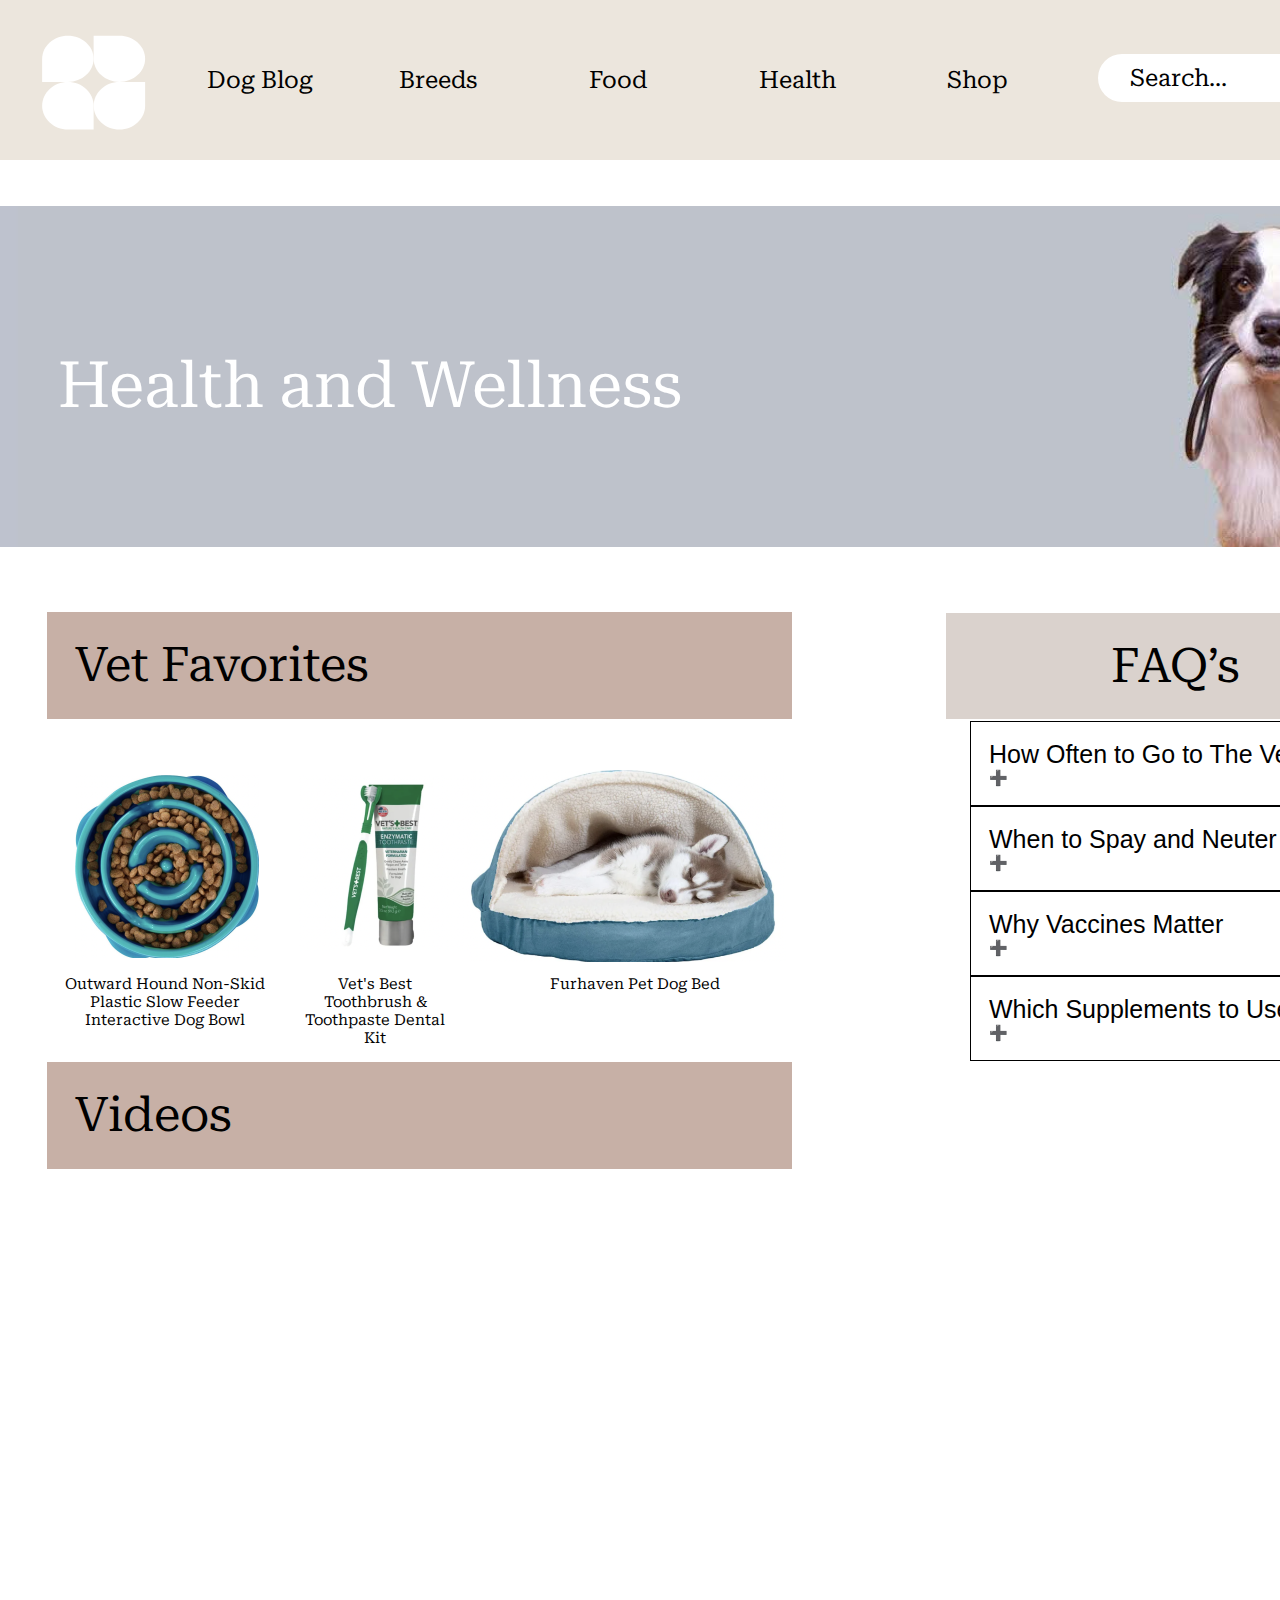
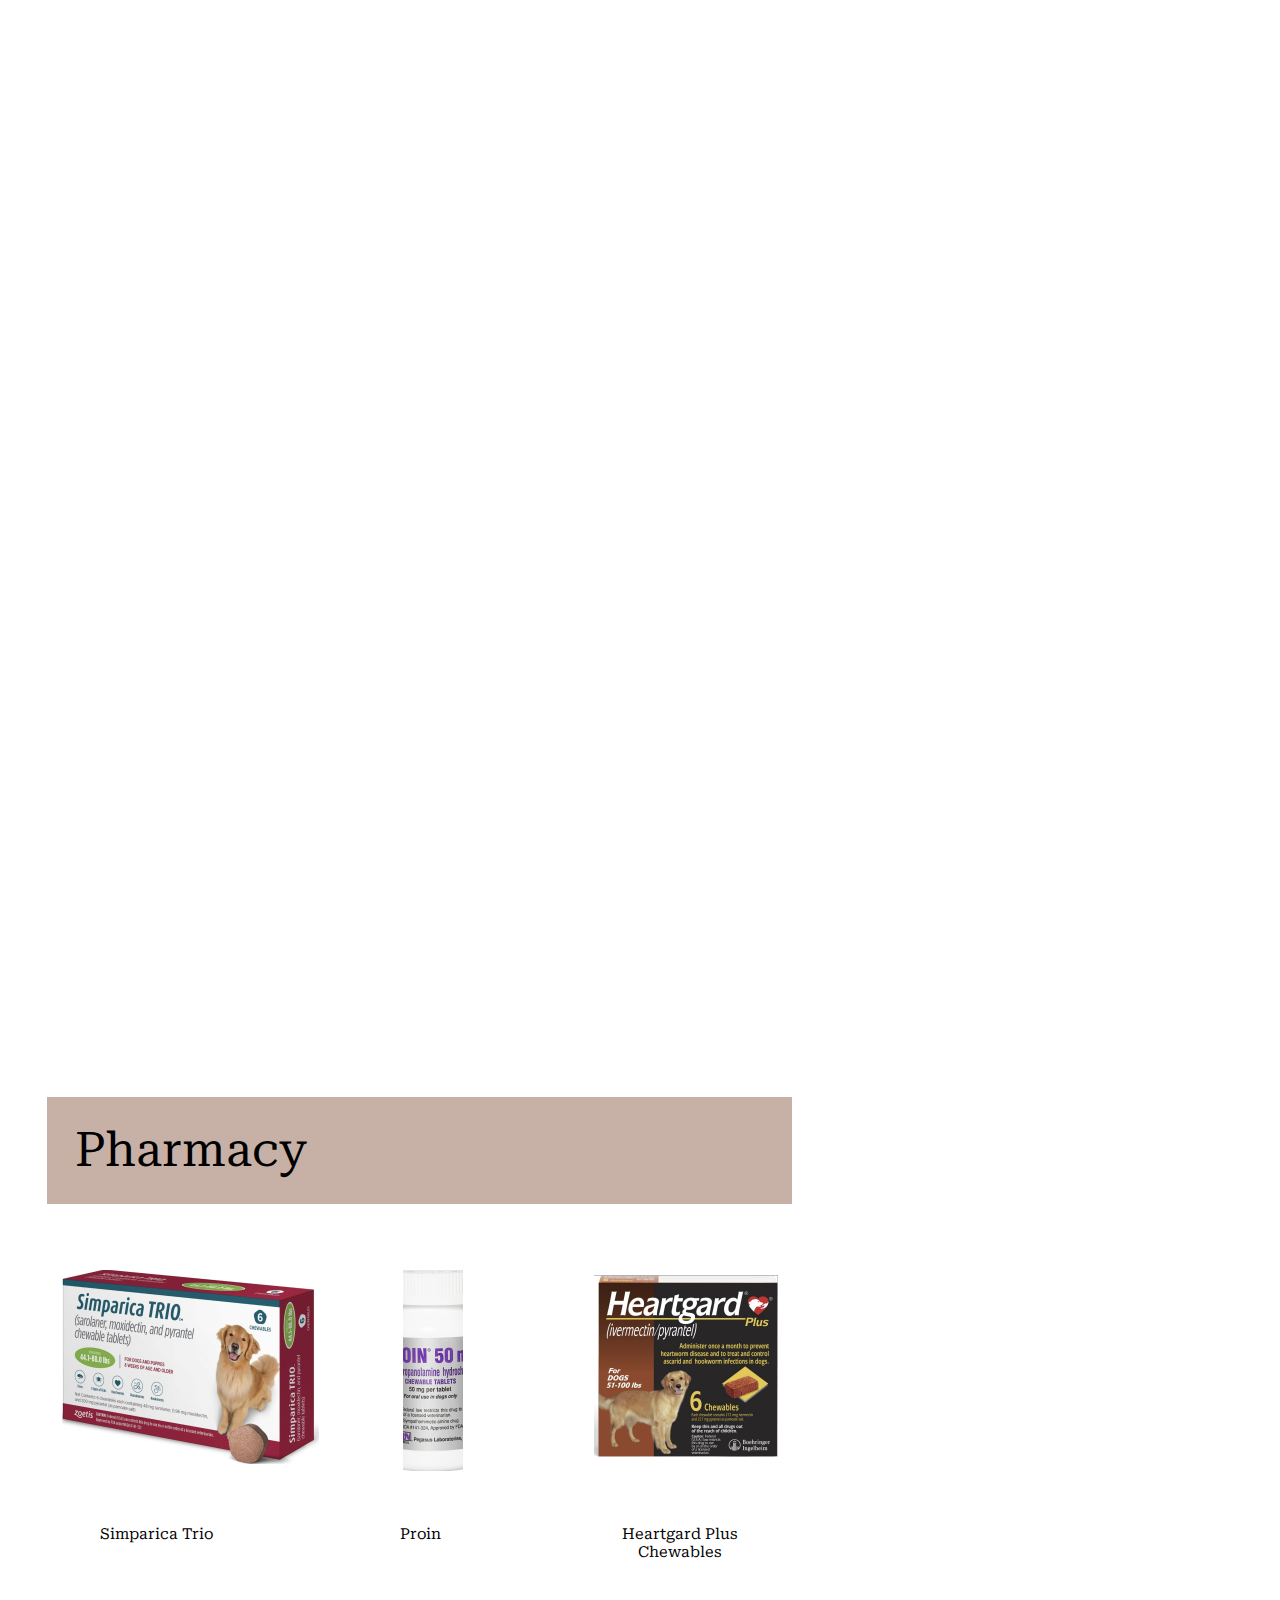
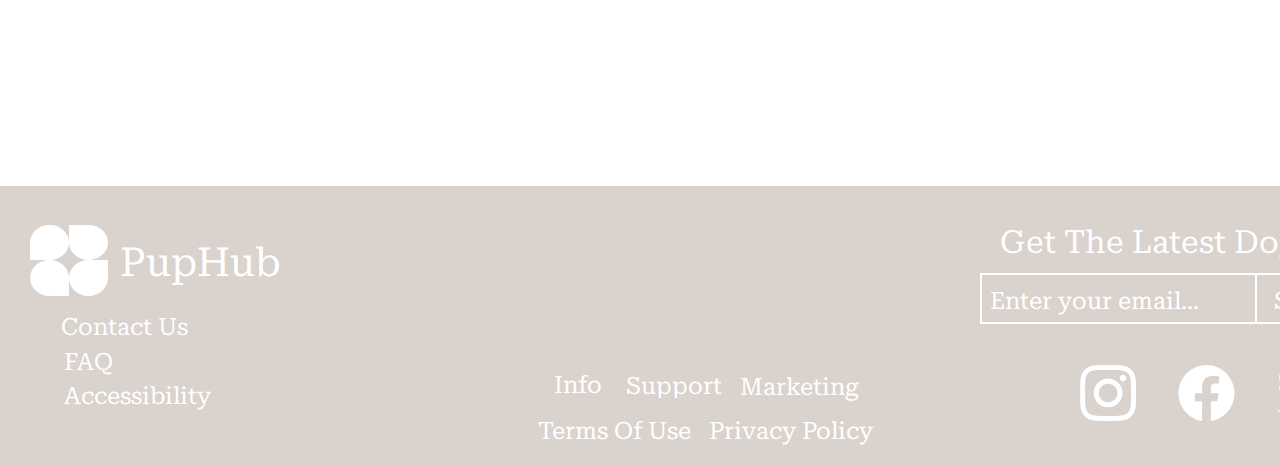
<file: health.html>
<!DOCTYPE html>
<html>
  <head>
    <meta charset="utf-8" />
    <meta name="viewport" content="initial-scale=1, width=device-width" />
    <link rel="stylesheet" href="./assets/stylesheets/health.css" />
    <link
      rel="stylesheet"
      href="https://fonts.googleapis.com/css2?family=Roboto Serif:wght@400;600&display=swap"
    />
  </head>
  <body>
    <div class="health">
      <div class="footer-frame">
        <img class="icon-instagram" alt="" src="./assets/images/-icon-instagram.svg" />

        <div class="info-frame">
          <div class="info">Info</div>
        </div>
        <div class="support-frame">
          <div class="support">Support</div>
        </div>
        <div class="marketing-frame">
          <div class="marketing">Marketing</div>
        </div>
        <div class="term-of-use-frame">
          <div class="terms-of-use">Terms Of Use</div>
        </div>
        <div class="privacy-frame">
          <div class="privacy-policy">Privacy Policy</div>
        </div>
        <div class="email-frame">
          <div class="enter-your-email">Enter your email...</div>
        </div>
        <div class="subscribe-frame">
          <div class="subscribe">Subscribe</div>
        </div>
        <div class="news-frame">
          <div class="get-the-latest">Get The Latest Dog News!</div>
        </div>
        <img class="logo-icon" alt="" src="./assets/images/logo.svg" />

        <div class="puphub-frame">
          <div class="puphub">PupHub</div>
        </div>
        <div class="contact-us-frame">
          <div class="contact-us">Contact Us</div>
        </div>
        <div class="faq-frame">
          <div class="faq">FAQ</div>
        </div>
        <div class="accessibility-frame">
          <div class="accessibility">Accessibility</div>
        </div>
      </div>
      <div class="health-and-wellness-frame">
        <img class="health-1-icon" alt="" src="./assets/images/health-1@2x.png" />

        <div class="health-and-wellness">Health and Wellness</div>
      </div>
      <div class="vet-favorites-frame">
        <div class="vet-favorites">Vet Favorites</div>
      </div>
      <div class="dog-bowl-image-frame">
        <img
          class="screen-shot-2023-07-06-at-124"
          alt=""
          src="./assets/images/screen-shot-20230706-at-1245-1@2x.png"
        />
      </div>
      <div class="dog-bowl-text-frame">
          <div class="dog-bowl-text">Outward Hound Non-Skid Plastic Slow Feeder Interactive Dog Bowl</div>
      </div>
      <div class="toothpaste-image-frame">
        <img
          class="screen-shot-2023-07-06-at-1241"
          alt=""
          src="./assets/images/screen-shot-20230706-at-1241-2@2x.png"
        />
      </div>
      <div class="toothpaste-text-frame">
        <div class="toothpaste-text">Vet's Best Toothbrush & Toothpaste Dental Kit</div>
      </div>
      <div class="dog-bed-frame">
        <img
          class="screen-shot-2023-07-06-at-1242"
          alt=""
          src="./assets/images/screen-shot-20230706-at-1242-1@2x.png"
        />
      </div>
      <div class="dog-bed-text-frame">
        <div class="dog-bed-text">Furhaven Pet Dog Bed</div>
      </div>
      <div class="videos-frame">
        <div class="vet-favorites">Videos</div>
      </div>
      <div class="embedded-youtube-video-1">
        <iframe width="560" height="315" src="https://www.youtube.com/embed/sisprxhsc6I" 
        title="YouTube video player" frameborder="0" allow="accelerometer; autoplay; clipboard-write; 
        encrypted-media; gyroscope; picture-in-picture; web-share" allowfullscreen></iframe>
      </div>
      <div class="embedded-youtube-video-2">
        <iframe width="560" height="315" src="https://www.youtube.com/embed/GAx6h8PDgAU" title="YouTube video player"
         frameborder="0" allow="accelerometer; autoplay; clipboard-write; encrypted-media; gyroscope; picture-in-picture; 
         web-share" allowfullscreen></iframe>
      </div>
      <div class="embedded-youtube-video-3">
        <iframe width="560" height="315" src="https://www.youtube.com/embed/54WroRd1GiA" title="YouTube video player" 
        frameborder="0" allow="accelerometer; autoplay; clipboard-write; encrypted-media; gyroscope; picture-in-picture; 
        web-share" allowfullscreen></iframe>
      </div>
      <div class="pharmacy-frame">
        <div class="vet-favorites">Pharmacy</div>
      </div>
      <div class="med-1-frame">
        <img
          class="screen-shot-2023-07-06-at-555"
          alt=""
          src="./assets/images/screen-shot-20230706-at-555-1@2x.png"
        />
      </div>
      <div class="med-1-text-frame">
        <div class="med-1-text">Simparica Trio</div>
      </div>
      <div class="med-2-frame">
        <img
          class="screen-shot-2023-07-06-at-558"
          alt=""
          src="./assets/images/screen-shot-20230706-at-558-1@2x.png"
        />
      </div>
      <div class="med-2-text-frame">
        <div class="med-2-text">Proin</div>
      </div>
      <div class="med-3-frame">
        <img
          class="screen-shot-2023-07-06-at-557"
          alt=""
          src="./assets/images/screen-shot-20230706-at-557-1@2x.png"
        />
      </div>
      <div class="med-3-text-frame">
        <div class="med-3-text">Heartgard Plus Chewables</div>
      </div>
      <div class="faqs-title-frame">
        <div class="faqs">FAQ’s</div>
      </div>
      <button class="accordion">How Often to Go to The Vet</button>
    <div class="panel">
        <p>After a cat or dog has reached one year of age, they generally 
            just have to visit the animal hospital or veterinary clinic once 
            a year. During this annual vet visit, animals will have a complete 
            physical to check for any signs of concern. Additionally, updated 
            booster shots will be given during annual visits as needed. But it is 
            important to note that animals can absolutely visit a local veterinarian 
            more than once a year if something is wrong.</p>
    </div>
    <button class="accordion">When to Spay and Neuter</button>
    <div class="panel">
        <p>Small-breed dogs (under 45 pounds projected adult body weight) should be 
            neutered at six months of age or spayed prior to the first heat (five to 
            six months). Large-breed dogs (over 45 pounds projected adult body weight) 
            should be neutered after growth stops, which usually is between 9 and 15 months 
            of age. The decision on when to spay a large-breed female dog is based on many 
            factors—your veterinarian can help narrow down the recommended window of 5 to 15 
            months depending on your dog’s disease risk and lifestyle.</p>
    </div>
    <button class="accordion">Why Vaccines Matter</button>
    <div class="panel">
        <p>Vaccines help prevent many illnesses that affect pets. Vaccinating your pet has long
             been considered one of the easiest ways to help him live a long, healthy life. Not 
             only are there different vaccines for different diseases, there are different types 
             and combinations of vaccines. Vaccination is a procedure that has risks and benefits 
             that must be weighed for every pet relative to his lifestyle and health. Your veterinarian 
             can determine a vaccination regime that will provide the safest and best protection for 
             your individual animal.</p>
    </div>
    <button class="accordion">Which Supplements to Use</button>
    <div class="panel">
        <p>The best dog supplements are formulated to support the unique health issues your dog is facing. The most common types of vitamin supplements for dogs are:
            Hip & joint health supplements
            Skin & coat health supplements
            Immune support supplements
            Gut & digestive health supplements
            Aging & brain health supplements
            Multivitamins (all-in-one dog vitamin)
            Before you get started with any supplement, talk to your vet. Then research the various types and benefits of each to determine what's best for your dog's health.</p>
    </div>
      <div class="nav-bar">
        <div class="logo-icon1">
          <a href="index.html"><img src="./assets/images/logo1.svg" style="width: 146px; height: 136px;"></a>
        </div>
        <div class="dog-blog-frame" id="dogBlogFrame">
          <div class="dog-blog">
            <li><a href="dog-blog.html">Dog Blog</a></li>
          </div>
        </div>
        <div class="breeds-frame" id="breedsFrameContainer">
          <div class="breeds">
            <li><a href="breeds.html">Breeds</a></li>
          </div>
        </div>
        <div class="dog-blog-frame" id="foodFrameContainer">
          <div class="food">
            <li><a href="food.html">Food</a></li>
          </div>
        </div>
        <div class="breeds-frame" id="healthFrameContainer">
          <div class="health1">
            <li><a href="health.html">Health</a></li>
          </div>
        </div>
        <div class="shop-frame" id="shopFrameContainer">
          <div class="shop">
            <li><a href="shop.html">Shop</a></li>
          </div>
        </div>
        <div class="search-rectangle">
          <div class="search-bar-white"></div>
          <div class="search">Search...</div>
        </div>
      </div>
    </div>
    <script>
      var acc = document.getElementsByClassName("accordion");
        var i;

        for (i = 0; i < acc.length; i++) {
            acc[i].addEventListener("click", function() {
                /* Toggle between adding and removing the "active" class, 
                to highlight the button that controls the panel */
                this.classList.toggle("active");

                /*Toggle between hiding and showing the active panel */
                var panel = this.nextElementSibling;
                if (panel.style.display === "block") {
                    panel.style.display = "none";
                } else {
                    panel.style.display = "block";
                }
            });
        }
    </script>
  </body>
</html>
</file>
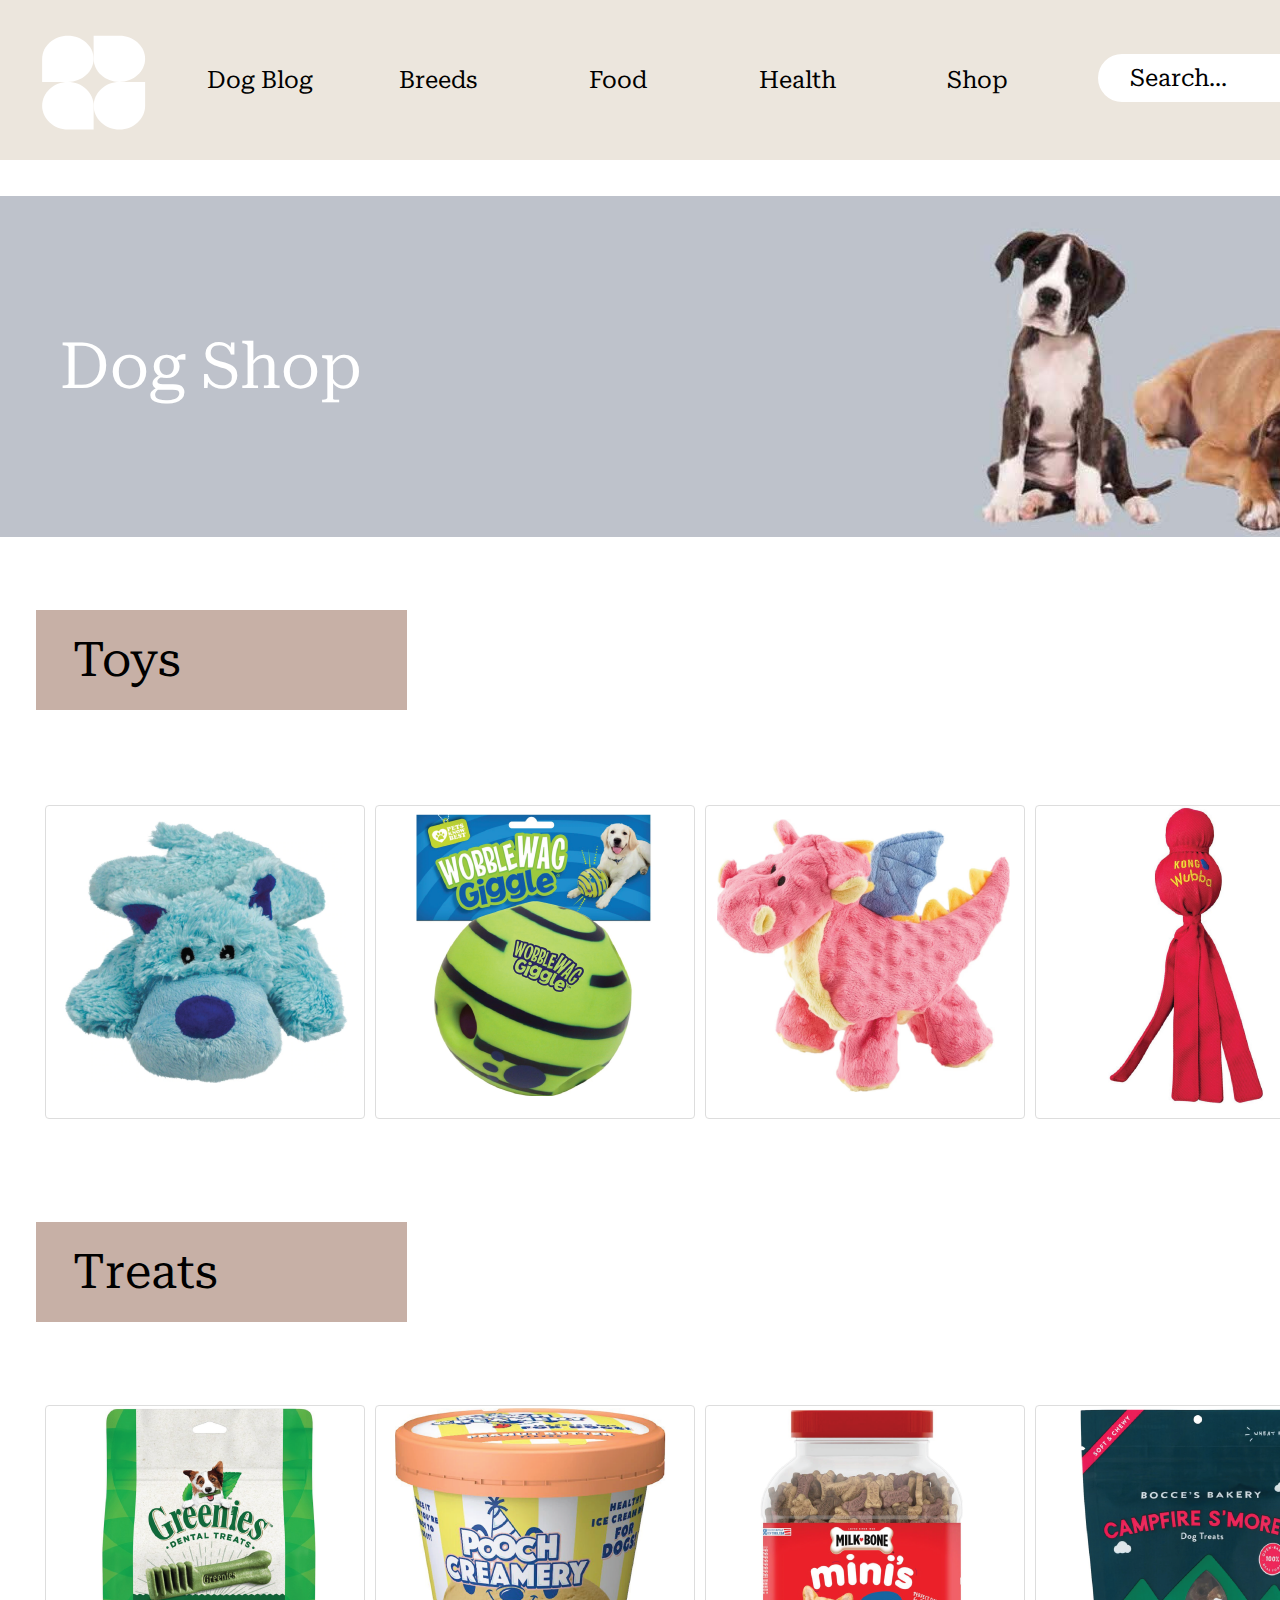
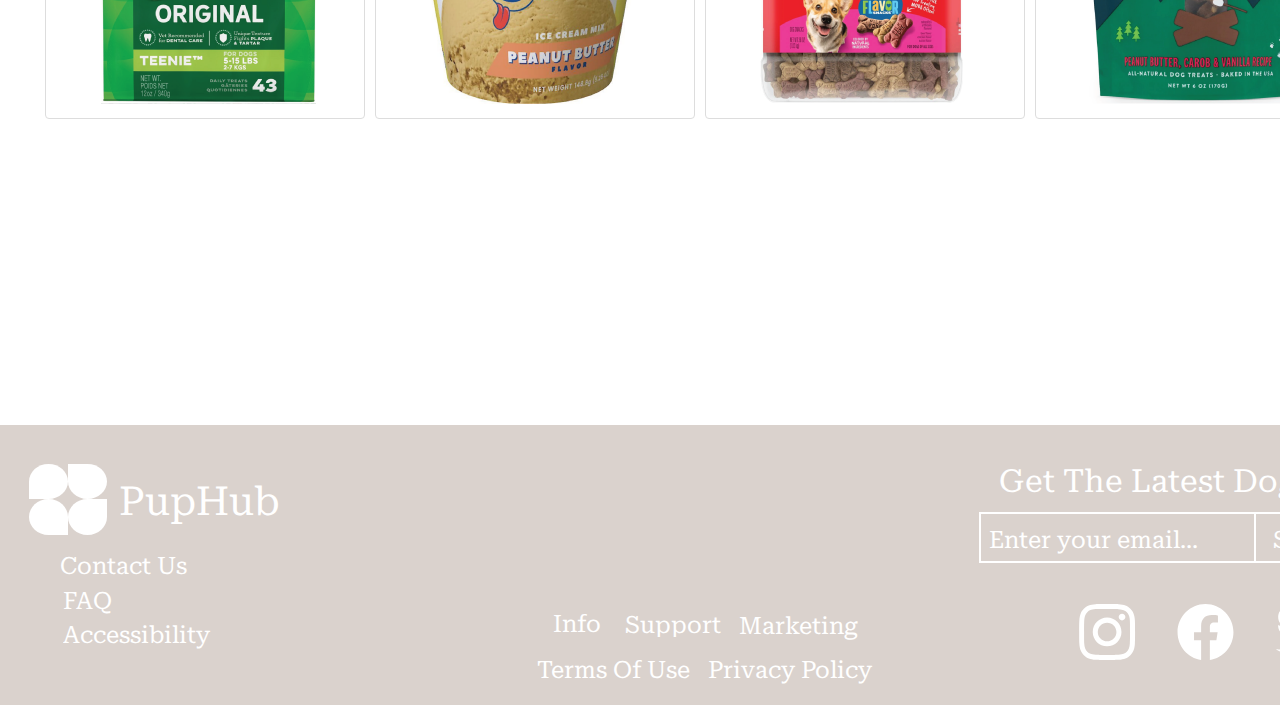
<file: shop.html>
<!DOCTYPE html>
<html>
  <head>
    <meta charset="utf-8" />
    <meta name="viewport" content="initial-scale=1, width=device-width" />
    <link rel="stylesheet" href="./assets/stylesheets/shop.css" />
    <link
      rel="stylesheet"
      href="https://fonts.googleapis.com/css2?family=Roboto Serif:wght@400&display=swap"
    />
  </head>
  <body>
    <div class="dog-shop">
      <div class="dog-shop-image-frame">
        <img class="shop-1-icon" alt="" src="./assets/images/shop-1@2x.png" />

        <div class="dog-shop-text-frame">
          <div class="dog-shop1">Dog Shop</div>
        </div>
      </div> 
      <div class="toys-frame">
        <div class="toys">Toys</div>
      </div>
      <div class="treats-frame">
        <div class="toys">Treats</div>
      </div>

      <div class="row">
        <div class="column">
            <img src="./assets/images/bear-01.png" onclick="openLightbox();toSlide(1)" 
            class="hover-shadow preview" style="width: 300px;" />
        </div>
        <div class="column">
            <img src="./assets/images/ball-01.png" onclick="openLightbox();toSlide(2)" 
            class="hover-shadow preview" style="width: 300px;" />
        </div>
        <div class="column">
            <img src="./assets/images/dragon-01.png" onclick="openLightbox();toSlide(3)" 
            class="hover-shadow preview" style="width: 300px;" />
        </div>
        <div class="column">
            <img src="./assets/images/kong-01.png" onclick="openLightbox();toSlide(4)" 
            class="hover-shadow preview" style="width: 300px;" />
        </div>     
</div>

<div id="Lightbox" class="modal">
    <span class="close pointer" onclick="closeLightbox()">&times;</span>
    <div class="modal-content">
        <div class="slide">
            <img src="./assets/images/bear-01.png" class="image-slide" />
        </div>
        <div class="slide">
            <img src="./assets/images/ball-01.png" class="image-slide" />
        </div>
        <div class="slide">
            <img src="./assets/images/dragon-01.png" class="image-slide" />
        </div>
        <div class="slide">
            <img src="./assets/images/kong-01.png" class="image-slide" />
        </div>

        <a class="previous" onclick="changeSlide(-1)">&#10094;</a>
        <a class="next" onclick="changeSlide(1)">&#10095;</a>

        <div class="dots">
            <div class="column">
                <img src="./assets/images/bear-01.png" class="modal-preview hover-shadow" onclick="toSlide(1)" />
            </div>
            <div class="column">
                <img src="./assets/images/ball-01.png" class="modal-preview hover-shadow" onclick="toSlide(2)" />
            </div>
            <div class="column">
                <img src="./assets/images/dragon-01.png" class="modal-preview hover-shadow" onclick="toSlide(3)" />
            </div>
            <div class="column">
                <img src="./assets/images/kong-01.png" class="modal-preview hover-shadow" onclick="toSlide(4)" />
            </div>
        </div>
    </div>
</div>

      <div class="footer-frame">
        <img class="icon-instagram" alt="" src="./assets/images/-icon-instagram.svg" />

        <div class="info-frame">
          <div class="info">Info</div>
        </div>
        <div class="support-frame">
          <div class="support">Support</div>
        </div>
        <div class="marketing-frame">
          <div class="marketing">Marketing</div>
        </div>
        <div class="term-of-use-frame">
          <div class="terms-of-use">Terms Of Use</div>
        </div>
        <div class="privacy-frame">
          <div class="privacy-policy">Privacy Policy</div>
        </div>
        <div class="email-frame">
          <div class="enter-your-email">Enter your email...</div>
        </div>
        <div class="subscribe-frame">
          <div class="subscribe">Subscribe</div>
        </div>
        <div class="news-frame">
          <div class="get-the-latest">Get The Latest Dog News!</div>
        </div>
        <img class="logo-icon" alt="" src="./assets/images/logo.svg" />

        <div class="puphub-frame">
          <div class="puphub">PupHub</div>
        </div>
        <div class="contact-us-frame">
          <div class="contact-us">Contact Us</div>
        </div>
        <div class="faq-frame">
          <div class="faq">FAQ</div>
        </div>
        <div class="accessibility-frame">
          <div class="accessibility">Accessibility</div>
        </div>
      </div>
      <div class="row2">
        <div class="column2">
          <img src="./assets/images/greenies-01.png" onclick="openLightbox2();toSlide(5)"
          class="hover-shadow preview" style="width: 300px;" />
        </div>
        <div class="column2">
          <img src="./assets/images/ice-cream-01.png" onclick="openLightbox2();toSlide(6)"
          class="hover-shadow preview" style="width: 300px;" />
        </div>
        <div class="column2">
          <img src="./assets/images/milk-bones-01.png" onclick="openLightbox2();toSlide(7)"
          class="hover-shadow preview" style="width: 300px;" />
        </div>
        <div class="column2">
          <img src="./assets/images/smores-01.png" onclick="openLightbox2();toSlide(8)"
          class="hover-shadow preview" style="width: 300px;" />
        </div>
      </div>
      
      <div id="Lightbox2" class="modal">
        <span class="close pointer" onclick="closeLightbox2()">&times;</span>
        <div class="modal-content">
          <div class="slide">
            <img src="./assets/images/greenies-01.png" class="image-slide" />
          </div>
          <div class="slide">
            <img src="./assets/images/ice-cream-01.png" class="image-slide" />
          </div>
          <div class="slide">
            <img src="./assets/images/milk-bones-01.png" class="image-slide" />
          </div>
          <div class="slide">
            <img src="./assets/images/smores-01.png" class="image-slide" />
          </div>

          <a class="previous" onclick="changeSlide(-1)">&#10094;</a>
          <a class="next" onclick="changeSlide(1)">&#10095;</a>

          <div class="dots">
            <div class="column2">
              <img src="./assets/images/greenies-01.png" class="modal-preview hover-shadow" onclick="toSlide(5)" />
            </div>
            <div class="column2">
              <img src="./assets/images/ice-cream-01.png" class="modal-preview hover-shadow" onclick="toSlide(6)" />
            </div>
            <div class="column2">
              <img src="./assets/images/milk-bones-01.png" class="modal-preview hover-shadow" onclick="toSlide(7)" />
            </div>
            <div class="column2">
              <img src="./assets/images/smores-01.png" class="modal-preview hover-shadow" onclick="toSlide(8)" />
            </div>
          </div>
        </div>
      </div>    

      <div class="nav-bar">
        <div class="logo-icon1">
          <a href="index.html"><img src="./assets/images/logo1.svg" style="width: 146px; height: 136px;"></a>
        </div>
        <div class="dog-blog-frame" id="dogBlogFrame">
          <div class="dog-blog">
            <li><a href="dog-blog.html">Dog Blog</a></li>
          </div>
        </div>
        <div class="breeds-frame" id="breedsFrameContainer">
          <div class="breeds">
            <li><a href="breeds.html">Breeds</a></li>
          </div>
        </div>
        <div class="dog-blog-frame" id="foodFrameContainer">
          <div class="food">
            <li><a href="food.html">Food</a></li>
          </div>
        </div>
        <div class="breeds-frame" id="healthFrameContainer">
          <div class="health">
            <li><a href="health.html">Health</a></li>
          </div>
        </div>
        <div class="shop-frame" id="shopFrameContainer">
          <div class="shop">
            <li><a href="shop.html">Shop</a></li>
          </div>
        </div>
        <div class="search-rectangle">
          <div class="search-bar-white"></div>
          <div class="search">Search...</div>
        </div>
      </div>
    </div>
    <script>
      let slideIndex = 1;
      showSlide(slideIndex);

      function openLightbox() {
          document.getElementById('Lightbox').style.display = 'block';
      }
      function closeLightbox() {
          document.getElementById('Lightbox').style.display = 'none';
      };
      function openLightbox2() {
          document.getElementById('Lightbox2').style.display = 'block';
      }
      function closeLightbox2() {
          document.getElementById('Lightbox2').style.display = 'none';
      };
      function changeSlide(n) {
          showSlide(slideIndex += n);
      };
      function toSlide(n) {
          showSlide(slideIndex = n);
      };
      function showSlide(n) {
          const slides = document.getElementsByClassName('slide');
          let modalPreviews = document.getElementsByClassName('modal-preview');

          if (n > slides.length) {
              slideIndex = 1;
          };
          if (n < 1) {
              slideIndex = slides.length;
          };
          for (let i = 0; i < slides.length; i++) {
              slides[i].style.display = "none";
          };
          for (let i = 0; i < modalPreviews.length; i++) {
              modalPreviews[i].className = modalPreviews[i].className.replace(' active','' );
          };
          slides[slideIndex - 1].style.display = 'block';
          modalPreviews[slideIndex - 1],className += ' active';
      };
  </script>
  </body>
</html>
</file>
<file: assets/stylesheets/breeds.css>
a {
    text-decoration: none;
    color: black;
  }
  body {
    margin: 0;
    line-height: normal;
  }
  
  :root {
    /* fonts */
    --font-roboto-serif: "Roboto Serif";
  
    /* font sizes */
    --font-size-5xl: 24px;
    --font-size-base: 16px;
    --font-size-13xl: 32px;
  
    /* Colors */
    --color-white: #fff;
    --color-linen: #ece6dd;
    --color-black: #000;
  }   
  .icon-instagram {
    position: absolute;
    height: 19.98%;
    width: 17.56%;
    top: 63.93%;
    right: 7.5%;
    bottom: 16.09%;
    left: 74.95%;
    max-width: 100%;
    overflow: hidden;
    max-height: 100%;
  }
  .info,
  .info-frame {
    position: absolute;
    top: 6px;
    left: 23px;
  }
  .info-frame {
    top: 179px;
    left: 531px;
    width: 95px;
    height: 39px;
    overflow: hidden;
  }
  .support,
  .support-frame {
    position: absolute;
    top: 0;
    left: 10px;
  }
  .support-frame {
    top: 186px;
    left: 616px;
    width: 116px;
    height: 26px;
    overflow: hidden;
  }
  .marketing,
  .marketing-frame {
    position: absolute;
    top: 0;
    left: 0;
  }
  .marketing-frame {
    top: 187px;
    left: 740px;
    width: 123px;
    height: 31px;
    overflow: hidden;
  }
  .terms-of-use {
    position: absolute;
    top: 5px;
    left: 33px;
  }
  .term-of-use-frame {
    position: absolute;
    top: 226px;
    left: 505px;
    width: 196px;
    height: 38px;
    overflow: hidden;
  }
  .privacy-frame,
  .privacy-policy {
    position: absolute;
    top: 1px;
    left: 8px;
  }
  .privacy-frame {
    top: 230px;
    left: 701px;
    width: 183px;
    height: 30px;
    overflow: hidden;
  }
  .email-frame,
  .enter-your-email {
    position: absolute;
    top: 12px;
    left: 8px;
  }
  .email-frame {
    top: 87px;
    left: 980px;
    background-color: transparent;
    border: 2px solid var(--color-white);
    box-sizing: border-box;
    width: 277px;
    height: 51px;
    overflow: hidden;
  }
  .subscribe,
  .subscribe-frame {
    position: absolute;
    top: 12px;
    left: 17px;
  }
  .subscribe-frame {
    top: 87px;
    left: 1255px;
    border: 2px solid var(--color-white);
    box-sizing: border-box;
    width: 150px;
    height: 51px;
    overflow: hidden;
  }
  .get-the-latest {
    position: absolute;
    top: 30px;
    left: 38px;
  }
  .logo-icon,
  .news-frame {
    position: absolute;
    overflow: hidden;
  }
  .news-frame {
    top: 7px;
    left: 962px;
    width: 433px;
    height: 67px;
    font-size: var(--font-size-13xl);
  }
  .logo-icon {
    top: 21px;
    left: 12px;
    width: 110px;
    height: 103px;
  }
  .puphub,
  .puphub-frame {
    position: absolute;
    top: 8px;
    left: 0;
  }
  .puphub-frame {
    top: 45px;
    left: 120px;
    width: 214px;
    height: 55px;
    overflow: hidden;
    font-size: 40px;
  }
  .contact-us {
    position: absolute;
    top: 3px;
    left: 10px;
  }
  .contact-us-frame {
    position: absolute;
    top: 124px;
    left: 51px;
    width: 149px;
    height: 33px;
    overflow: hidden;
  }
  .faq,
  .faq-frame {
    position: absolute;
    top: 5px;
    left: 15px;
  }
  .faq-frame {
    top: 157px;
    left: 49px;
    width: 89px;
    height: 33px;
    overflow: hidden;
  }
  .accessibility {
    position: absolute;
    top: 2px;
    left: 0;
  }
  .accessibility-frame,
  .footer-frame {
    position: absolute;
    top: 194px;
    left: 64px;
    width: 165px;
    height: 47px;
    overflow: hidden;
  }
  .footer-frame {
    top: 1418px;
    left: 0;
    background-color: #dad2cd;
    width: 1441px;
    height: 280px;
    color: var(--color-white);
  }
  .breeds-1-icon {
    position: absolute;
    top: 0;
    left: 0;
    width: 1522px;
    height: 345px;
    object-fit: cover;
  }
  .breeds-frame,
  .breeds-text-frame {
    position: absolute;
    top: 121px;
    left: 65px;
    width: 469px;
    height: 103px;
    overflow: hidden;
  }
  .breeds-frame {
    top: 199px;
    left: 0;
    width: 1440px;
    height: 341px;
    font-size: 64px;
    color: var(--color-white);
  }
  * {box-sizing:border-box}
  
  /* Slideshow container */
  .slideshow-container {
      top: 650px;
      width: 1000px;
      position: relative;
      margin:auto;
  }
  
  /* Hide the images by default */
  .mySlides {
      display: none;
  }
  
  /* Next and previous buttons */
  .prev, .next {
      cursor: pointer;
      position: absolute;
      top: 50%;
      width: auto;
      margin-top: -22px;
      padding: 16px;
      color: white;
      font-weight: bold;
      font-size: 50px;
      transition: 0.6s ease;
      border-radius: 0 3px 3px 0;
      user-select: none;
  }
  
  /* Position the "next button" to the right */
  .next {
      right: 0;
      border-radius: 3px 0 0 3px;
  }
  
  /* On hover, add a black background color with a little bit see through */
  .prev:hover, .next:hover {
      background-color: rgba(0,0,0,0.8);
  }
  
  /* Caption text */
  .text {
      color: black;
      background-color: rgba(255, 255, 255, 0.556);
      font-size: 25px;
      height: 7.4em; overflow: scroll;
      padding: 8px 12px;
      position: absolute;
      top:530px;
      bottom: 5px;
      width: 100%;
      text-align: left;
  }
  
  /* Number text (1/3 etc) */
  .numbertext {
      color: #f2f2f2;
      font-size: 12px;
      padding: 8px 12px;
      position: absolute;
      top: 0;
  }
  
  /* The dots/bullets/indicators */
  .dot {
      cursor: pointer;
      height: 15px;
      width: 15px;
      margin: 0 2px;
      background-color: #bbb;
      border-radius: 50%;
      display: inline-block;
      transition: background-color o.6s ease;
  }
  
  .active, .dot:hover {
      background-color: #717171;
  }
  
  /* Fading animation */
  .fade {
      animation-name: fade;
      animation-duration: 1.5s;
  }
  
  @keyframes fade {
      from {opacity: .4}
      to {opacity: 1}
  }
  .logo-icon1 {
    position: relative;
    width: 146px;
    height: 136px;
    overflow: hidden;
    flex-shrink: 0;
  }
  .dog-blog {
    list-style: none;
    position: absolute;
    top: 12px;
    left: 32px;
  }
  .dog-blog-frame {
    position: relative;
    background-color: var(--color-linen);
    width: 169px;
    height: 53px;
    overflow: hidden;
    flex-shrink: 0;
    cursor: pointer;
  }
  .breeds1,
  .food,
  .health {
    list-style-type: none;
    position: absolute;
    top: 12px;
    left: 44px;
  }
  .food,
  .health {
    left: 55px;
  }
  .health {
    left: 45px;
  }
  .health-frame {
    position: relative;
    background-color: var(--color-linen);
    width: 168px;
    height: 53px;
    overflow: hidden;
    flex-shrink: 0;
    cursor: pointer;
  }
  .shop {
    list-style: none;
    position: absolute;
    top: 12px;
    left: 54px;
  }
  .shop-frame {
    position: relative;
    background-color: var(--color-linen);
    width: 169px;
    height: 52px;
    overflow: hidden;
    flex-shrink: 0;
    cursor: pointer;
  }
  .search-bar-white {
    position: absolute;
    top: 0;
    left: 25px;
    border-radius: 24px;
    background-color: var(--color-white);
    width: 293px;
    height: 48px;
  }
  .search {
    position: absolute;
    top: 10px;
    left: 57px;
  }
  .search-rectangle {
    position: relative;
    width: 343px;
    height: 52px;
    overflow: hidden;
    flex-shrink: 0;
  }
  .nav-bar {
    position: absolute;
    top: 0;
    left: 0;
    background-color: var(--color-linen);
    width: 1440px;
    overflow: hidden;
    display: flex;
    flex-direction: row;
    padding: 12px 18px;
    box-sizing: border-box;
    align-items: center;
    justify-content: flex-start;
    gap: 11px;
  }
  .breeds {
    position: relative;
    background-color: var(--color-white);
    width: 100%;
    height: 1698px;
    overflow: hidden;
    text-align: left;
    font-size: var(--font-size-5xl);
    color: var(--color-black);
    font-family: var(--font-roboto-serif);
  }
</file>
<file: assets/stylesheets/dog-blog.css>
a {
    text-decoration: none;
    color: black;
  }
  body {
    margin: 0;
    line-height: normal;
  }
  :root {
    /* fonts */
    --font-roboto-serif: "Roboto Serif";
  
    /* font sizes */
    --font-size-5xl: 24px;
    --font-size-29xl: 48px;
    --font-size-13xl: 32px;
    --font-size-17xl: 36px;
    --font-size-45xl: 64px;
  
    /* Colors */
    --color-white: #fff;
    --color-linen: #ece6dd;
    --color-black: #000;
    --color-lightgray: #dad2cd;
  
    /* Gaps */
    --gap-3xs: 10px;
  
    /* Paddings */
    --padding-xs: 12px;
  }
  .logo-icon {
    width: 146px;
    height: 136px;
    overflow: hidden;
    flex-shrink: 0;
  }
  .dog-blog {
    list-style: none;
    position: absolute;
    top: 12px;
    left: 32px;
  }
  .dog-blog-frame {
    position: relative;
    background-color: var(--color-linen);
    width: 169px;
    height: 53px;
    overflow: hidden;
    flex-shrink: 0;
    cursor: pointer;
  }
  .breeds {
    list-style: none;
    position: absolute;
    top: 12px;
    left: 44px;
  }
  .breeds-frame {
    position: relative;
    background-color: var(--color-linen);
    width: 168px;
    height: 53px;
    overflow: hidden;
    flex-shrink: 0;
    cursor: pointer;
  }
  .food,
  .health,
  .shop {
    list-style: none;
    position: absolute;
    top: 12px;
    left: 55px;
  }
  .health,
  .shop {
    left: 45px;
  }
  .shop {
    left: 54px;
  }
  .shop-frame {
    position: relative;
    background-color: var(--color-linen);
    width: 169px;
    height: 52px;
    overflow: hidden;
    flex-shrink: 0;
    cursor: pointer;
  }
  .search-bar-white {
    position: absolute;
    top: 0;
    left: 25px;
    border-radius: 24px;
    background-color: var(--color-white);
    width: 293px;
    height: 48px;
  }
  .search {
    position: absolute;
    top: 10px;
    left: 57px;
  }
  .search-rectangle {
    position: relative;
    width: 343px;
    height: 52px;
    overflow: hidden;
    flex-shrink: 0;
  }
  .icon-instagram,
  .nav-bar {
    position: absolute;
    overflow: hidden;
  }
  .nav-bar {
    position: absolute;
    top: 0;
    left: 0;
    background-color: var(--color-linen);
    width: 1440px;
    display: flex;
    flex-direction: row;
    padding: 12px 18px;
    box-sizing: border-box;
    align-items: center;
    justify-content: flex-start;
    gap: 11px;
  }
  .dog-blog-image {
    position: relative;
    width: 1440px;
    height: 352px;
    object-fit: cover;
    z-index: 0;
  }
  .dog-blog-iage-frame,
  .dog-blog-text-frame {
    position: absolute;
    overflow: hidden;
    display: flex;
    align-items: flex-start;
    justify-content: flex-start;
  }
  .dog-blog-text-frame {
    margin: 0 !important;
    top: 130px;
    left: 28px;
    flex-direction: row;
    padding: 9px 38px;
    z-index: 1;
  }
  .dog-blog-iage-frame {
    top: 214px;
    left: 0;
    width: 1440px;
    flex-direction: column;
    gap: var(--gap-3xs);
    font-size: var(--font-size-45xl);
    color: var(--color-white);
  }
  .articles,
  .articles-frame {
    position: absolute;
    top: 25px;
    left: 28px;
  }
  .articles-frame {
    top: 621px;
    left: 36px;
    background-color: #c7b0a6;
    width: 666px;
    height: 107px;
    overflow: hidden;
    font-size: var(--font-size-29xl);
  }
  .dog-banner-1 {
    position: relative;
    width: 885px;
    height: 294px;
    object-fit: cover;
    z-index: 0;
  }
  .bringing-home {
    margin: 0;
  }
  .new-puppy-text-container {
    position: absolute;
    top: 72px;
    left: 39px;
  }
  .new-puppy-text-frame {
    position: absolute;
    margin: 0 !important;
    top: 0;
    left: 0;
    width: 543px;
    height: 294px;
    overflow: hidden;
    flex-shrink: 0;
    z-index: 1;
  }
  .new-puppy-frame {
    position: absolute;
    top: 751px;
    left: 36px;
    overflow: hidden;
    display: flex;
    flex-direction: column;
    align-items: flex-start;
    justify-content: flex-start;
    gap: var(--gap-3xs);
    text-align: center;
    font-size: var(--font-size-45xl);
  }
  .driving-1-icon {
    position: relative;
    width: 885px;
    height: 293px;
    object-fit: cover;
    z-index: 0;
  }
  .dog-car-safety-container {
    position: absolute;
    top: 30px;
    left: 72px;
  }
  .dog-car-safety-text-frame {
    position: absolute;
    margin: 0 !important;
    top: 43px;
    left: 0;
    width: 526px;
    height: 177px;
    overflow: hidden;
    flex-shrink: 0;
    z-index: 1;
  }
  .dog-car-safey-frame {
    position: absolute;
    top: 3103px;
    left: 36px;
    overflow: hidden;
    display: flex;
    flex-direction: column;
    align-items: flex-start;
    justify-content: flex-start;
    gap: var(--gap-3xs);
    text-align: center;
    font-size: var(--font-size-45xl);
  }
  .bringing-home-a-new-puppy-is-a {
    margin: 0;
    font-size: var(--font-size-13xl);
  }
  .before-bringing-home-a-new-pup {
    margin: 0;
    font-size: var(--font-size-17xl);
  }
  .article-1-text-container {
    position: relative;
    display: inline-block;
    width: 999px;
  }
  .article-1-body-frame {
    position: absolute;
    top: 1120px;
    left: 36px;
    overflow: hidden;
    display: flex;
    flex-direction: column;
    align-items: center;
    justify-content: center;
  }
  .a-blanket-or-his-dog-bed {
    margin-bottom: 0;
  }
  .medications-your-dog-may-need {
    margin: 0;
    padding-left: 32px;
  }
  .article-2-frame {
    position: absolute;
    top: 3469px;
    left: 36px;
    overflow: hidden;
    display: flex;
    flex-direction: column;
    align-items: center;
    justify-content: center;
  }
  .contents {
    position: relative;
  }
  .contents-frame {
    background-color: var(--color-lightgray);
    overflow: hidden;
    display: flex;
    flex-direction: row;
    padding: 25px 57px;
    align-items: center;
    justify-content: center;
    text-align: left;
    font-size: var(--font-size-29xl);
  }
  .bringing-home-a-container {
    position: relative;
    cursor: pointer;
  }
  .dog-car-safety-contents-frame,
  .new-puppy-contents-frame {
    overflow: hidden;
    display: flex;
    flex-direction: row;
    align-items: center;
    justify-content: center;
  }
  .new-puppy-contents-frame {
    padding: var(--padding-xs) 10px;
  }
  .dog-car-safety-contents-frame {
    padding: 0 29px;
    cursor: pointer;
  }
  .contents-frame-1 {
    position: absolute;
    top: 593px;
    left: 1027px;
    overflow: hidden;
    display: flex;
    flex-direction: column;
    padding: 23px 27px;
    align-items: center;
    justify-content: flex-start;
    gap: 7px;
    text-align: center;
  }
  .dog-blog-page {
    position: relative;
    background-color: var(--color-white);
    width: 100%;
    height: 5477px;
    overflow: hidden;
    text-align: left;
    font-size: var(--font-size-5xl);
    color: var(--color-black);
    font-family: var(--font-roboto-serif);
  }
  .icon-instagram {
    position: absolute;
    height: 19.98%;
    width: 17.56%;
    top: 63.93%;
    right: 7.5%;
    bottom: 16.09%;
    left: 74.95%;
    max-width: 100%;
    max-height: 100%;
  }
  .info,
  .info-frame {
    position: absolute;
    top: 6px;
    left: 23px;
  }
  .info-frame {
    top: 179px;
    left: 531px;
    width: 95px;
    height: 39px;
    overflow: hidden;
  }
  .support,
  .support-frame {
    position: absolute;
    top: 0;
    left: 10px;
  }
  .support-frame {
    top: 186px;
    left: 616px;
    width: 116px;
    height: 26px;
    overflow: hidden;
  }
  .marketing,
  .marketing-frame {
    position: absolute;
    top: 0;
    left: 0;
  }
  .marketing-frame {
    top: 187px;
    left: 740px;
    width: 123px;
    height: 31px;
    overflow: hidden;
  }
  .terms-of-use {
    position: absolute;
    top: 5px;
    left: 33px;
  }
  .term-of-use-frame {
    position: absolute;
    top: 226px;
    left: 505px;
    width: 196px;
    height: 38px;
    overflow: hidden;
  }
  .privacy-frame,
  .privacy-policy {
    position: absolute;
    top: 1px;
    left: 8px;
  }
  .privacy-frame {
    top: 230px;
    left: 701px;
    width: 183px;
    height: 30px;
    overflow: hidden;
  }
  .email-frame,
  .enter-your-email {
    position: absolute;
    top: 12px;
    left: 8px;
  }
  .email-frame {
    top: 87px;
    left: 980px;
    background-color: transparent;
    border: 2px solid var(--color-white);
    box-sizing: border-box;
    width: 277px;
    height: 51px;
    overflow: hidden;
  }
  .subscribe,
  .subscribe-frame {
    position: absolute;
    top: 12px;
    left: 17px;
  }
  .subscribe-frame {
    top: 87px;
    left: 1255px;
    border: 2px solid var(--color-white);
    box-sizing: border-box;
    width: 150px;
    height: 51px;
    overflow: hidden;
  }
  .get-the-latest {
    position: absolute;
    top: 30px;
    left: 38px;
  }
  .logo-icon1,
  .news-frame {
    position: absolute;
    overflow: hidden;
  }
  .news-frame {
    top: 7px;
    left: 962px;
    width: 433px;
    height: 67px;
    font-size: 32px;
  }
  .logo-icon1 {
    top: 21px;
    left: 12px;
    width: 110px;
    height: 103px;
  }
  .puphub,
  .puphub-frame {
    position: absolute;
    top: 8px;
    left: 0px;
  }
  .puphub-frame {
    top: 45px;
    left: 120px;
    width: 214px;
    height: 55px;
    overflow: hidden;
    font-size: 40px;
  }
  .contact-us {
    position: absolute;
    top: 3px;
    left: 10px;
  }
  .contact-us-frame {
    position: absolute;
    top: 124px;
    left: 51px;
    width: 149px;
    height: 33px;
    overflow: hidden;
  }
  .faq,
  .faq-frame {
    position: absolute;
    top: 5px;
    left: 15px;
  }
  .faq-frame {
    top: 157px;
    left: 49px;
    width: 89px;
    height: 33px;
    overflow: hidden;
  }
  .accessibility {
    position: absolute;
    top: 2px;
    left: 0;
  }
  .accessibility-frame,
  .footer-frame {
    position: absolute;
    top: 194px;
    left: 64px;
    width: 165px;
    height: 47px;
    overflow: hidden;
  }
  .footer-frame {
    top: 5200px;
    left: -1px;
    background-color: #dad2cd;
    width: 1441px;
    height: 280px;
    color: var(--color-white);
  }
</file>
<file: assets/stylesheets/food.css>
a {
    text-decoration: none;
    color: black;
  }
  body {
    margin: 0;
    line-height: normal;
  }
  :root {
    /* fonts */
    --font-roboto-serif: "Roboto Serif";
  
    /* font sizes */
    --font-size-5xl: 24px;
  
    /* Colors */
    --color-white: #fff;
    --color-linen: #ece6dd;
    --color-black: #000;
  }
  .icon-instagram {
    position: absolute;
    height: 19.98%;
    width: 17.56%;
    top: 63.93%;
    right: 7.5%;
    bottom: 16.09%;
    left: 74.95%;
    max-width: 100%;
    overflow: hidden;
    max-height: 100%;
  }
  .info,
  .info-frame {
    position: absolute;
    top: 6px;
    left: 23px;
  }
  .info-frame {
    top: 179px;
    left: 531px;
    width: 95px;
    height: 39px;
    overflow: hidden;
  }
  .support,
  .support-frame {
    position: absolute;
    top: 0;
    left: 10px;
  }
  .support-frame {
    top: 186px;
    left: 616px;
    width: 116px;
    height: 26px;
    overflow: hidden;
  }
  .marketing,
  .marketing-frame {
    position: absolute;
    top: 0;
    left: 0;
  }
  .marketing-frame {
    top: 187px;
    left: 740px;
    width: 123px;
    height: 31px;
    overflow: hidden;
  }
  .terms-of-use {
    position: absolute;
    top: 5px;
    left: 33px;
  }
  .term-of-use-frame {
    position: absolute;
    top: 226px;
    left: 505px;
    width: 196px;
    height: 38px;
    overflow: hidden;
  }
  .privacy-frame,
  .privacy-policy {
    position: absolute;
    top: 1px;
    left: 8px;
  }
  .privacy-frame {
    top: 230px;
    left: 701px;
    width: 183px;
    height: 30px;
    overflow: hidden;
  }
  .email-frame,
  .enter-your-email {
    position: absolute;
    top: 12px;
    left: 8px;
  }
  .email-frame {
    top: 87px;
    left: 980px;
    background-color: transparent;
    border: 2px solid var(--color-white);
    box-sizing: border-box;
    width: 277px;
    height: 51px;
    overflow: hidden;
  }
  .subscribe,
  .subscribe-frame {
    position: absolute;
    top: 12px;
    left: 17px;
  }
  .subscribe-frame {
    top: 87px;
    left: 1255px;
    border: 2px solid var(--color-white);
    box-sizing: border-box;
    width: 150px;
    height: 51px;
    overflow: hidden;
  }
  .get-the-latest {
    position: absolute;
    top: 30px;
    left: 38px;
  }
  .logo-icon,
  .news-frame {
    position: absolute;
    overflow: hidden;
  }
  .news-frame {
    top: 7px;
    left: 962px;
    width: 433px;
    height: 67px;
    font-size: 32px;
  }
  .logo-icon {
    top: 21px;
    left: 12px;
    width: 110px;
    height: 103px;
  }
  .puphub,
  .puphub-frame {
    position: absolute;
    top: 8px;
    left: 0;
  }
  .puphub-frame {
    top: 45px;
    left: 120px;
    width: 214px;
    height: 55px;
    overflow: hidden;
    font-size: 40px;
  }
  .contact-us {
    position: absolute;
    top: 3px;
    left: 10px;
  }
  .contact-us-frame {
    position: absolute;
    top: 124px;
    left: 51px;
    width: 149px;
    height: 33px;
    overflow: hidden;
  }
  .faq,
  .faq-frame {
    position: absolute;
    top: 5px;
    left: 15px;
  }
  .faq-frame {
    top: 157px;
    left: 49px;
    width: 89px;
    height: 33px;
    overflow: hidden;
  }
  .accessibility {
    position: absolute;
    top: 2px;
    left: 0;
  }
  .accessibility-frame,
  .footer-frame {
    position: absolute;
    bottom: 0;
    left: 64px;
    width: 165px;
    height: 47px;
    overflow: hidden;
  }
  .footer-frame {
    left: 0;
    background-color: #dad2cd;
    width: 1441px;
    height: 280px;
  }
  .logo-icon1 {
    position: relative;
    width: 146px;
    height: 136px;
    overflow: hidden;
    flex-shrink: 0;
  }
  .dog-blog {
    list-style: none;
    position: absolute;
    top: 12px;
    left: 32px;
  }
  .dog-blog-frame {
    position: relative;
    background-color: var(--color-linen);
    width: 169px;
    height: 53px;
    overflow: hidden;
    flex-shrink: 0;
    cursor: pointer;
  }
  .breeds {
    list-style: none;
    position: absolute;
    top: 12px;
    left: 44px;
  }
  .breeds-frame {
    position: relative;
    background-color: var(--color-linen);
    width: 168px;
    height: 53px;
    overflow: hidden;
    flex-shrink: 0;
    cursor: pointer;
  }
  .food1,
  .health,
  .shop {
    list-style: none;
    position: absolute;
    top: 12px;
    left: 55px;
  }
  .health,
  .shop {
    left: 45px;
  }
  .shop {
    left: 54px;
  }
  .shop-frame {
    position: relative;
    background-color: var(--color-linen);
    width: 169px;
    height: 52px;
    overflow: hidden;
    flex-shrink: 0;
    cursor: pointer;
  }
  .search-bar-white {
    position: absolute;
    top: 0;
    left: 25px;
    border-radius: 24px;
    background-color: var(--color-white);
    width: 293px;
    height: 48px;
  }
  .search {
    position: absolute;
    top: 10px;
    left: 57px;
  }
  .search-rectangle {
    position: relative;
    width: 343px;
    height: 52px;
    overflow: hidden;
    flex-shrink: 0;
  }
  .food-1-icon,
  .nav-bar {
    position: absolute;
    top: 0;
    left: 0;
  }
  .nav-bar {
    background-color: var(--color-linen);
    width: 1440px;
    overflow: hidden;
    display: flex;
    flex-direction: row;
    padding: 12px 18px;
    box-sizing: border-box;
    align-items: center;
    justify-content: flex-start;
    gap: 11px;
    color: var(--color-black);
  }
  .food-1-icon {
    position: relative;
    left: -70px;
    width: 1512px;
    height: 349px;
    object-fit: cover;
  }
  .choosing-the-right,
  .food-1-parent {
    position: absolute;
    top: 126px;
    left: 36px;
  }
  .food-1-parent {
    top: 205px;
    left: 0;
    width: 1440px;
    height: 337px;
    overflow: hidden;
    font-size: 64px;
  }
  table {
    position: absolute;
    top: 700px;
    left: 150px;
    width: 80%;
    align-self: center;
    border-collapse: collapse;
  }
  .food {
    position: relative;
    width: 100%;
    height: 750px;
    overflow: hidden;
    text-align: left;
    font-size: var(--font-size-5xl);
    color: var(--color-white);
    font-family: var(--font-roboto-serif);
  }
</file>
<file: assets/stylesheets/health.css>
a {
  text-decoration: none;
  color: black;
}
body {
  margin: 0;
  line-height: normal;
}

:root {
  /* fonts */
  --font-roboto-serif: "Roboto Serif";
  --font-inherit: inherit;

  /* font sizes */
  --font-size-5xl: 24px;
  --font-size-29xl: 48px;

  /* Colors */
  --color-white: #fff;
  --color-linen: #ece6dd;
  --color-black: #000;
  --color-lightgray: #dad2cd;
  --color-silver: #c7b0a6;

  /* Paddings */
  --padding-lg: 18px;
  --padding-mid: 17px;
}
.icon-instagram {
  position: absolute;
  height: 19.98%;
  width: 17.56%;
  top: 63.93%;
  right: 7.5%;
  bottom: 16.09%;
  left: 74.95%;
  max-width: 100%;
  overflow: hidden;
  max-height: 100%;
}
.info,
.info-frame {
  position: absolute;
  top: 6px;
  left: 23px;
}
.info-frame {
  top: 179px;
  left: 531px;
  width: 95px;
  height: 39px;
  overflow: hidden;
}
.support,
.support-frame {
  position: absolute;
  top: 0;
  left: 10px;
}
.support-frame {
  top: 186px;
  left: 616px;
  width: 116px;
  height: 26px;
  overflow: hidden;
}
.marketing,
.marketing-frame {
  position: absolute;
  top: 0;
  left: 0;
}
.marketing-frame {
  top: 187px;
  left: 740px;
  width: 123px;
  height: 31px;
  overflow: hidden;
}
.terms-of-use {
  position: absolute;
  top: 5px;
  left: 33px;
}
.term-of-use-frame {
  position: absolute;
  top: 226px;
  left: 505px;
  width: 196px;
  height: 38px;
  overflow: hidden;
}
.privacy-frame,
.privacy-policy {
  position: absolute;
  top: 1px;
  left: 8px;
}
.privacy-frame {
  top: 230px;
  left: 701px;
  width: 183px;
  height: 30px;
  overflow: hidden;
}
.email-frame,
.enter-your-email {
  position: absolute;
  top: 12px;
  left: 8px;
}
.email-frame {
  top: 87px;
  left: 980px;
  background-color: transparent;
  border: 2px solid var(--color-white);
  box-sizing: border-box;
  width: 277px;
  height: 51px;
  overflow: hidden;
}
.subscribe,
.subscribe-frame {
  position: absolute;
  top: 12px;
  left: 17px;
}
.subscribe-frame {
  top: 87px;
  left: 1255px;
  border: 2px solid var(--color-white);
  box-sizing: border-box;
  width: 150px;
  height: 51px;
  overflow: hidden;
}
.get-the-latest {
  position: absolute;
  top: 30px;
  left: 38px;
}
.logo-icon,
.news-frame {
  position: absolute;
  overflow: hidden;
}
.news-frame {
  top: 7px;
  left: 962px;
  width: 433px;
  height: 67px;
  font-size: 32px;
}
.logo-icon {
  top: 21px;
  left: 12px;
  width: 110px;
  height: 103px;
}
.puphub,
.puphub-frame {
  position: absolute;
  top: 8px;
  left: 0;
}
.puphub-frame {
  top: 45px;
  left: 120px;
  width: 214px;
  height: 55px;
  overflow: hidden;
  font-size: 40px;
}
.contact-us {
  position: absolute;
  top: 3px;
  left: 10px;
}
.contact-us-frame {
  position: absolute;
  top: 124px;
  left: 51px;
  width: 149px;
  height: 33px;
  overflow: hidden;
}
.faq,
.faq-frame {
  position: absolute;
  top: 5px;
  left: 15px;
}
.faq-frame {
  top: 157px;
  left: 49px;
  width: 89px;
  height: 33px;
  overflow: hidden;
}
.accessibility {
  position: absolute;
  top: 2px;
  left: 0;
}
.accessibility-frame,
.footer-frame {
  position: absolute;
  top: 194px;
  left: 64px;
  width: 165px;
  height: 47px;
  overflow: hidden;
}
.footer-frame {
  top: 3386px;
  left: 0;
  background-color: var(--color-lightgray);
  width: 1441px;
  height: 280px;
  color: var(--color-white);
}
.health-1-icon {
  position: absolute;
  top: 0;
  left: 0;
  width: 1512px;
  height: 341px;
  object-fit: cover;
}
.health-and-wellness {
  position: absolute;
  top: 142px;
  left: 58px;
}
.health-and-wellness-frame {
  position: absolute;
  top: 206px;
  left: 0;
  width: 1440px;
  height: 359px;
  overflow: hidden;
  font-size: 64px;
  color: var(--color-white);
}
.vet-favorites {
  position: absolute;
  top: 25px;
  left: 28px;
}
.vet-favorites-frame {
  position: absolute;
  top: 612px;
  left: 47px;
  background-color: var(--color-silver);
  width: 745px;
  height: 107px;
  overflow: hidden;
  font-size: var(--font-size-29xl);
}
.screen-shot-2023-07-06-at-124 {
  position: absolute;
  top: 9px;
  left: 0;
  width: 184px;
  height: 183px;
  object-fit: cover;
}
.dog-bowl-image-frame {
  position: absolute;
  top: 766px;
  left: 75px;
  width: 196px;
  height: 201px;
  overflow: hidden;
}
.dog-bowl-text {
  position:absolute;
  top: 25px;
  left: 0px;
  font-size: 15px;
  text-align: center;
}
.dog-bowl-text-frame {
  position: absolute;
  top: 950px;
  left: 65px;
  width: 200px;
  height: 40px;
  overflow: visible;
}
.screen-shot-2023-07-06-at-1241 {
  position: absolute;
  top: 0;
  left: 0;
  width: 179px;
  height: 176px;
  object-fit: cover;
}
.toothpaste-image-frame {
  position: absolute;
  top: 775px;
  left: 299px;
  width: 195px;
  height: 192px;
  overflow: hidden;
}
.toothpaste-text {
  position: absolute;
  top: 25px;
  left: 0px;
  font-size: 15px;
  text-align: center;
}
.toothpaste-text-frame {
  position: absolute;
  top: 950px;
  left: 300px;
  width: 150px;
  height: 50px;
  overflow: visible;
}
.screen-shot-2023-07-06-at-1242 {
  position: absolute;
  top: 0;
  left: 7px;
  width: 317px;
  height: 199px;
  object-fit: cover;
}
.dog-bed-text {
  position: absolute;
  top: 25px;
  left: 0px;
  font-size: 15px;
  text-align: center;
}
.dog-bed-text-frame {
  position: absolute;
  top: 950px;
  left: 550px;
  width: 250px;
  height: 50px;
  overflow: visible;
}
.dog-bed-frame,
.videos-frame {
  position: absolute;
  top: 770px;
  left: 462px;
  width: 324px;
  height: 192px;
  overflow: hidden;
}
.videos-frame {
  top: 1062px;
  left: 47px;
  background-color: var(--color-silver);
  width: 745px;
  height: 107px;
  font-size: var(--font-size-29xl);
}
.screen-shot-2023-07-11-at-123 {
  position: absolute;
  top: 0;
  left: 0;
  width: 741px;
  height: 424px;
  object-fit: cover;
}
.embedded-youtube-video-1 {
  position: absolute;
  top: 1233px;
  left: 45px;
  width: 741px;
  height: 424px;
  overflow: hidden;
}
.screen-shot-2023-07-11-at-1231 {
  position: absolute;
  top: 0;
  left: 0;
  width: 745px;
  height: 424px;
  object-fit: cover;
}
.embedded-youtube-video-2 {
  position: absolute;
  top: 1721px;
  left: 45px;
  width: 741px;
  height: 424px;
  overflow: hidden;
}
.screen-shot-2023-07-11-at-1232 {
  position: absolute;
  top: 0;
  left: 0;
  width: 741px;
  height: 433px;
  object-fit: cover;
}
.embedded-youtube-video-3,
.pharmacy-frame {
  position: absolute;
  top: 2209px;
  left: 49px;
  width: 741px;
  height: 424px;
  overflow: hidden;
}
.pharmacy-frame {
  top: 2697px;
  left: 47px;
  background-color: var(--color-silver);
  width: 745px;
  height: 107px;
  font-size: var(--font-size-29xl);
}
.screen-shot-2023-07-06-at-555 {
  position: absolute;
  top: 20px;
  left: 5px;
  width: 257px;
  height: 194px;
  object-fit: cover;
}
.med-1-frame {
  position: absolute;
  top: 2850px;
  left: 57px;
  width: 266px;
  height: 234px;
  overflow: hidden;
}
.med-1-text {
  position: absolute;
  top: 25px;
  left: 0px;
  font-size: 15px;
  text-align: center;
}
.med-1-text-frame {
  position: absolute;
  top: 3100px;
  left: 100px;
  width: 250px;
  height: 50px;
  overflow: visible;
}
.screen-shot-2023-07-06-at-558 {
  position: absolute;
  top: 0;
  left: 36px;
  width: 60px;
  height: 201px;
  object-fit: cover;
}
.med-2-frame {
  position: absolute;
  top: 2870px;
  left: 367px;
  width: 176px;
  height: 214px;
  overflow: hidden;
}
.med-2-text {
  position: absolute;
  top: 25px;
  left: 0px;
  font-size: 15px;
  text-align: center;
}
.med-2-text-frame {
  position: absolute;
  top: 3100px;
  left: 400px;
  width: 100px;
  height:50px;
  overflow: visible;
}
.screen-shot-2023-07-06-at-557 {
  position: absolute;
  top: 6px;
  left: 7px;
  width: 184px;
  height: 185px;
  object-fit: cover;
}
.med-3-frame {
  position: absolute;
  top: 2866px;
  left: 587px;
  width: 199px;
  height: 198px;
  overflow: hidden;
}
.med-3-text {
  position: absolute;
  top: 25px;
  left: 0px;
  font-size: 15px;
  text-align: center;
}
.med-3-text-frame {
  position: absolute;
  top: 3100px;
  left: 580px;
  width: 200px;
  height: 50px;
  overflow: visible;
}
.faqs {
  position: relative;
}
.faqs-title-frame {
  position: relative;
  top: 613px;
  left: 946px;
  background-color: var(--color-lightgray);
  width: 459px;
  overflow: hidden;
  display: flex;
  flex-direction: row;
  padding: 25px 57px;
  box-sizing: border-box;
  align-items: center;
  justify-content: center;
  font-size: var(--font-size-29xl);
}
/* Style the buttons that are used to open and close the accordion panel */
.accordion {
  position: relative;
  top: 615px;
  left: 970px;
  background-color:white;
  color: black;
  font-size: 25px;
  cursor: pointer;
  padding: 18px;
  width: 421px;
  text-align: left;
  border: 1px solid black;
  display: flex;
  flex-direction: column;
  transition: 0.4s;
}

/* Style the accordion panel. Note: hidden by default */
.panel {
  position: relative;
  top: 615px;
  left: 970px;
  border: 1px solid black;
  box-sizing: border-box;
  width: 421px;
  padding: 0 18px;
  background-color: white;
  display: none;
  flex-direction: column;
  overflow: hidden;
}

.accordion:after {
  content: '\02795'; /*Unicode character for "plus" sign (+) */
  font-size: 15px;
  color: black;
  float: right;
  margin-right: 5px;
}
.active:after {
  content: "\2796"; /* Unicode character for "minus" sign (-) */
}

.logo-icon1 {
  position: relative;
  width: 146px;
  height: 136px;
  overflow: hidden;
  flex-shrink: 0;
}
.dog-blog {
  list-style: none;
  position: absolute;
  top: 12px;
  left: 32px;
  text-decoration: none;
}
.dog-blog-frame {
  position: relative;
  background-color: var(--color-linen);
  width: 169px;
  height: 53px;
  overflow: hidden;
  flex-shrink: 0;
  cursor: pointer;
}
.breeds {
  list-style: none;
  position: absolute;
  top: 12px;
  left: 44px;
}
.breeds-frame {
  position: relative;
  background-color: var(--color-linen);
  width: 168px;
  height: 53px;
  overflow: hidden;
  flex-shrink: 0;
  cursor: pointer;
}
.food,
.health1,
.shop {
  list-style: none;
  position: absolute;
  top: 12px;
  left: 55px;
}
.health1,
.shop {
  left: 45px;
}
.shop {
  left: 54px;
}
.shop-frame {
  position: relative;
  background-color: var(--color-linen);
  width: 169px;
  height: 52px;
  overflow: hidden;
  flex-shrink: 0;
  cursor: pointer;
}
.search-bar-white {
  position: absolute;
  top: 0;
  left: 25px;
  border-radius: 24px;
  background-color: var(--color-white);
  width: 293px;
  height: 48px;
}
.search {
  position: absolute;
  top: 10px;
  left: 57px;
}
.search-rectangle {
  position: relative;
  width: 343px;
  height: 52px;
  overflow: hidden;
  flex-shrink: 0;
}
.nav-bar {
  position: absolute;
  top: 0;
  left: 0;
  background-color: var(--color-linen);
  width: 1440px;
  overflow: hidden;
  display: flex;
  flex-direction: row;
  padding: 12px var(--padding-lg);
  box-sizing: border-box;
  align-items: center;
  justify-content: flex-start;
  gap: 11px;
}
.health {
  position: relative;
  background-color: var(--color-white);
  width: 100%;
  height: 3666px;
  overflow: hidden;
  text-align: left;
  font-size: var(--font-size-5xl);
  color: var(--color-black);
  font-family: var(--font-roboto-serif);
}
</file>
<file: assets/stylesheets/shop.css>
a {
  text-decoration: none;
  color: black;
}
body {
  margin: 0;
  line-height: normal;
}

:root {
  /* fonts */
  --font-roboto-serif: "Roboto Serif";

  /* font sizes */
  --font-size-5xl: 24px;
  --font-size-29xl: 48px;

  /* Colors */
  --color-white: #fff;
  --color-linen: #ece6dd;
  --color-black: #000;
  --color-silver: #c7b0a6;

  /* Paddings */
  --padding-3xs: 10px;
}
html {
  box-sizing: border-box;
}
*, *:before, *:after {
  box-sizing: inherit;
}
body{
  margin: 0;
}
.shop-1-icon {
  position: absolute;
  top: 0;
  left: 0;
  width: 1465px;
  height: 347px;
  object-fit: cover;
}
.dog-shop1 {
  position: absolute;
  top: 13px;
  left: 0;
}
.dog-shop-image-frame,
.dog-shop-text-frame {
  position: absolute;
  top: 120px;
  left: 60px;
  width: 408px;
  height: 100px;
  overflow: hidden;
}
.dog-shop-image-frame {
  top: 196px;
  left: 0;
  width: 1440px;
  height: 341px;
  font-size: 64px;
  color: var(--color-white);
}
.toys {
  position: absolute;
  top: 22px;
  left: 37px;
}
.preview {
  width: 100%;
}
.row {
  position: absolute;
  left: 40px;
  top: 800px;
  display: flex;
  flex-direction: row;
  justify-content: space-between;
}
.row > .column {
  padding: 0 8px;
}
.column {
  float: left;
  border: 1px solid #ddd;
  border-radius: 4px;
  padding: 5px;
  width: 320px;
  margin: 5px;
}
.row2 {
  position: absolute;
  left: 40px;
  top: 1400px;
  display: flex;
  flex-direction: row;
  justify-content: space-between;
}
.row2 > .column2 {
  padding: 0 8px;
}
.column2 {
  float: left;
  border: 1px solid #ddd;
  border-radius: 4px;
  padding: 5px;
  width: 320px;
  margin: 5px;
}
.modal {
  display: none;
  position: fixed;
  z-index: 1;
  padding: 10px 62px 0px 62px;
  left: 0;
  top: 0;
  width: 100%;
  height: 100%;
  overflow: auto;
  background-color: black;
}
.moda-content {
  position: relative;
  display: flex;
  flex-direction: column;
  justify-content: center;
  margin: auto;
  padding: 0 0 0 0;
  width: 80%;
  max-width: 1200px;
}
.slide {
  display: none;
}
.image-slide {
  width: 100%;
}
.modal-preview {
  width: 100%;
}
.dots {
  display: flex;
  flex-direction: row;
  justify-content: space-between;
}
img.preview, img.modal-preview {
  opacity: 1;
}
img.active, 
.preview:hover,
.modal-preview:hover {
  opacity: 0.6;
}
img.hover-shadow {
  transition: 0.3s;
}
.hover-shadow:hover {
  box-shadow: 0 4px 8px 0 rgba(0, 0, 0, 0.2), 0 6px 20px 0 rgba(0, 0, 0, 0.19);
}
.close {
  color: white;
  position: absolute;
  top: 10px;
  right: 25px;
  font-size: 35px;
  font-weight: bold;
}
.close:hover,
.close:focus {
  color: #999;
  text-decoration: none;
  cursor: pointer;
}
.previous,
.next {
  cursor: pointer;
  position: absolute;
  top: 50%;
  width: auto;
  padding: 16px;
  margin-top: -50px;
  color: white;
  font-weight: bold;
  font-size: 20px;
  transition: 0.6s ease;
  border-radius: 0 3px 3px 0;
  user-select: none;
  -webkit-user-select: none;
}
.next {
  right: 0;
  border-radius: 3px 0 0 3px;
}
.previous:hover,
.next:hover {
  background-color: rgba(0, 0, 0, 0.8);
}
.toys-frame,
.treats-frame {
  position: absolute;
  top: 610px;
  left: 36px;
  background-color: var(--color-silver);
  width: 371px;
  height: 100px;
  overflow: hidden;
}
.treats-frame {
  top: 1222px;
}

.icon-instagram {
  position: absolute;
  top: 1106px;
  left: 840px;
  width: 409px;
  height: 361px;
  overflow: hidden;
}
.icon-instagram {
  height: 19.98%;
  width: 17.56%;
  top: 63.93%;
  right: 7.5%;
  bottom: 16.09%;
  left: 74.95%;
  max-width: 100%;
  max-height: 100%;
}
.info,
.info-frame {
  position: absolute;
  top: 6px;
  left: 23px;
}
.info-frame {
  top: 179px;
  left: 531px;
  width: 95px;
  height: 39px;
  overflow: hidden;
}
.support,
.support-frame {
  position: absolute;
  top: 0;
  left: 10px;
}
.support-frame {
  top: 186px;
  left: 616px;
  width: 116px;
  height: 26px;
  overflow: hidden;
}
.marketing,
.marketing-frame {
  position: absolute;
  top: 0;
  left: 0;
}
.marketing-frame {
  top: 187px;
  left: 740px;
  width: 123px;
  height: 31px;
  overflow: hidden;
}
.terms-of-use {
  position: absolute;
  top: 5px;
  left: 33px;
}
.term-of-use-frame {
  position: absolute;
  top: 226px;
  left: 505px;
  width: 196px;
  height: 38px;
  overflow: hidden;
}
.privacy-frame,
.privacy-policy {
  position: absolute;
  top: 1px;
  left: 8px;
}
.privacy-frame {
  top: 230px;
  left: 701px;
  width: 183px;
  height: 30px;
  overflow: hidden;
}
.email-frame,
.enter-your-email {
  position: absolute;
  top: 12px;
  left: 8px;
}
.email-frame {
  top: 87px;
  left: 980px;
  background-color: transparent;
  border: 2px solid var(--color-white);
  box-sizing: border-box;
  width: 277px;
  height: 51px;
  overflow: hidden;
}
.subscribe,
.subscribe-frame {
  position: absolute;
  top: 12px;
  left: 17px;
}
.subscribe-frame {
  top: 87px;
  left: 1255px;
  border: 2px solid var(--color-white);
  box-sizing: border-box;
  width: 150px;
  height: 51px;
  overflow: hidden;
}
.get-the-latest {
  position: absolute;
  top: 30px;
  left: 38px;
}
.logo-icon,
.news-frame {
  position: absolute;
  overflow: hidden;
}
.news-frame {
  top: 7px;
  left: 962px;
  width: 433px;
  height: 67px;
  font-size: 32px;
}
.logo-icon {
  top: 21px;
  left: 12px;
  width: 110px;
  height: 103px;
}
.puphub,
.puphub-frame {
  position: absolute;
  top: 8px;
  left: 0;
}
.puphub-frame {
  top: 45px;
  left: 120px;
  width: 214px;
  height: 55px;
  overflow: hidden;
  font-size: 40px;
}
.contact-us {
  position: absolute;
  top: 3px;
  left: 10px;
}
.contact-us-frame {
  position: absolute;
  top: 124px;
  left: 51px;
  width: 149px;
  height: 33px;
  overflow: hidden;
}
.faq,
.faq-frame {
  position: absolute;
  top: 5px;
  left: 15px;
}
.faq-frame {
  top: 157px;
  left: 49px;
  width: 89px;
  height: 33px;
  overflow: hidden;
}
.accessibility {
  position: absolute;
  top: 2px;
  left: 0;
}
.accessibility-frame,
.footer-frame {
  position: absolute;
  top: 194px;
  left: 64px;
  width: 165px;
  height: 47px;
  overflow: hidden;
}
.footer-frame {
  top: 2025px;
  left: -1px;
  background-color: #dad2cd;
  width: 1441px;
  height: 280px;
  font-size: var(--font-size-5xl);
  color: var(--color-white);
}
.logo-icon1 {
  position: relative;
  width: 146px;
  height: 136px;
  overflow: hidden;
  flex-shrink: 0;
}
.dog-blog {
  list-style: none;
  text-decoration: none;
  position: absolute;
  top: 12px;
  left: 32px;
}
.dog-blog-frame {
  position: relative;
  background-color: var(--color-linen);
  width: 169px;
  height: 53px;
  overflow: hidden;
  flex-shrink: 0;
  cursor: pointer;
}
.breeds {
  list-style: none;
  position: absolute;
  top: 12px;
  left: 44px;
}
.breeds-frame {
  position: relative;
  background-color: var(--color-linen);
  width: 168px;
  height: 53px;
  overflow: hidden;
  flex-shrink: 0;
  cursor: pointer;
}
.food,
.health,
.shop {
  list-style: none;
  position: absolute;
  top: 12px;
  left: 55px;
}
.health,
.shop {
  left: 45px;
}
.shop {
  left: 54px;
}
.shop-frame {
  position: relative;
  background-color: var(--color-linen);
  width: 169px;
  height: 52px;
  overflow: hidden;
  flex-shrink: 0;
  cursor: pointer;
}
.search-bar-white {
  position: absolute;
  top: 0;
  left: 25px;
  border-radius: 24px;
  background-color: var(--color-white);
  width: 293px;
  height: 48px;
}
.search {
  position: absolute;
  top: 10px;
  left: 57px;
}
.search-rectangle {
  position: relative;
  width: 343px;
  height: 52px;
  overflow: hidden;
  flex-shrink: 0;
}
.nav-bar {
  position: absolute;
  top: 0;
  left: 0;
  background-color: var(--color-linen);
  width: 1440px;
  overflow: hidden;
  display: flex;
  flex-direction: row;
  padding: 12px 18px;
  box-sizing: border-box;
  align-items: center;
  justify-content: flex-start;
  gap: 11px;
  font-size: var(--font-size-5xl);
}
.dog-shop {
  position: relative;
  background-color: var(--color-white);
  width: 100%;
  height: 2305px;
  overflow: hidden;
  text-align: left;
  font-size: var(--font-size-29xl);
  color: var(--color-black);
  font-family: var(--font-roboto-serif);
}
</file>
